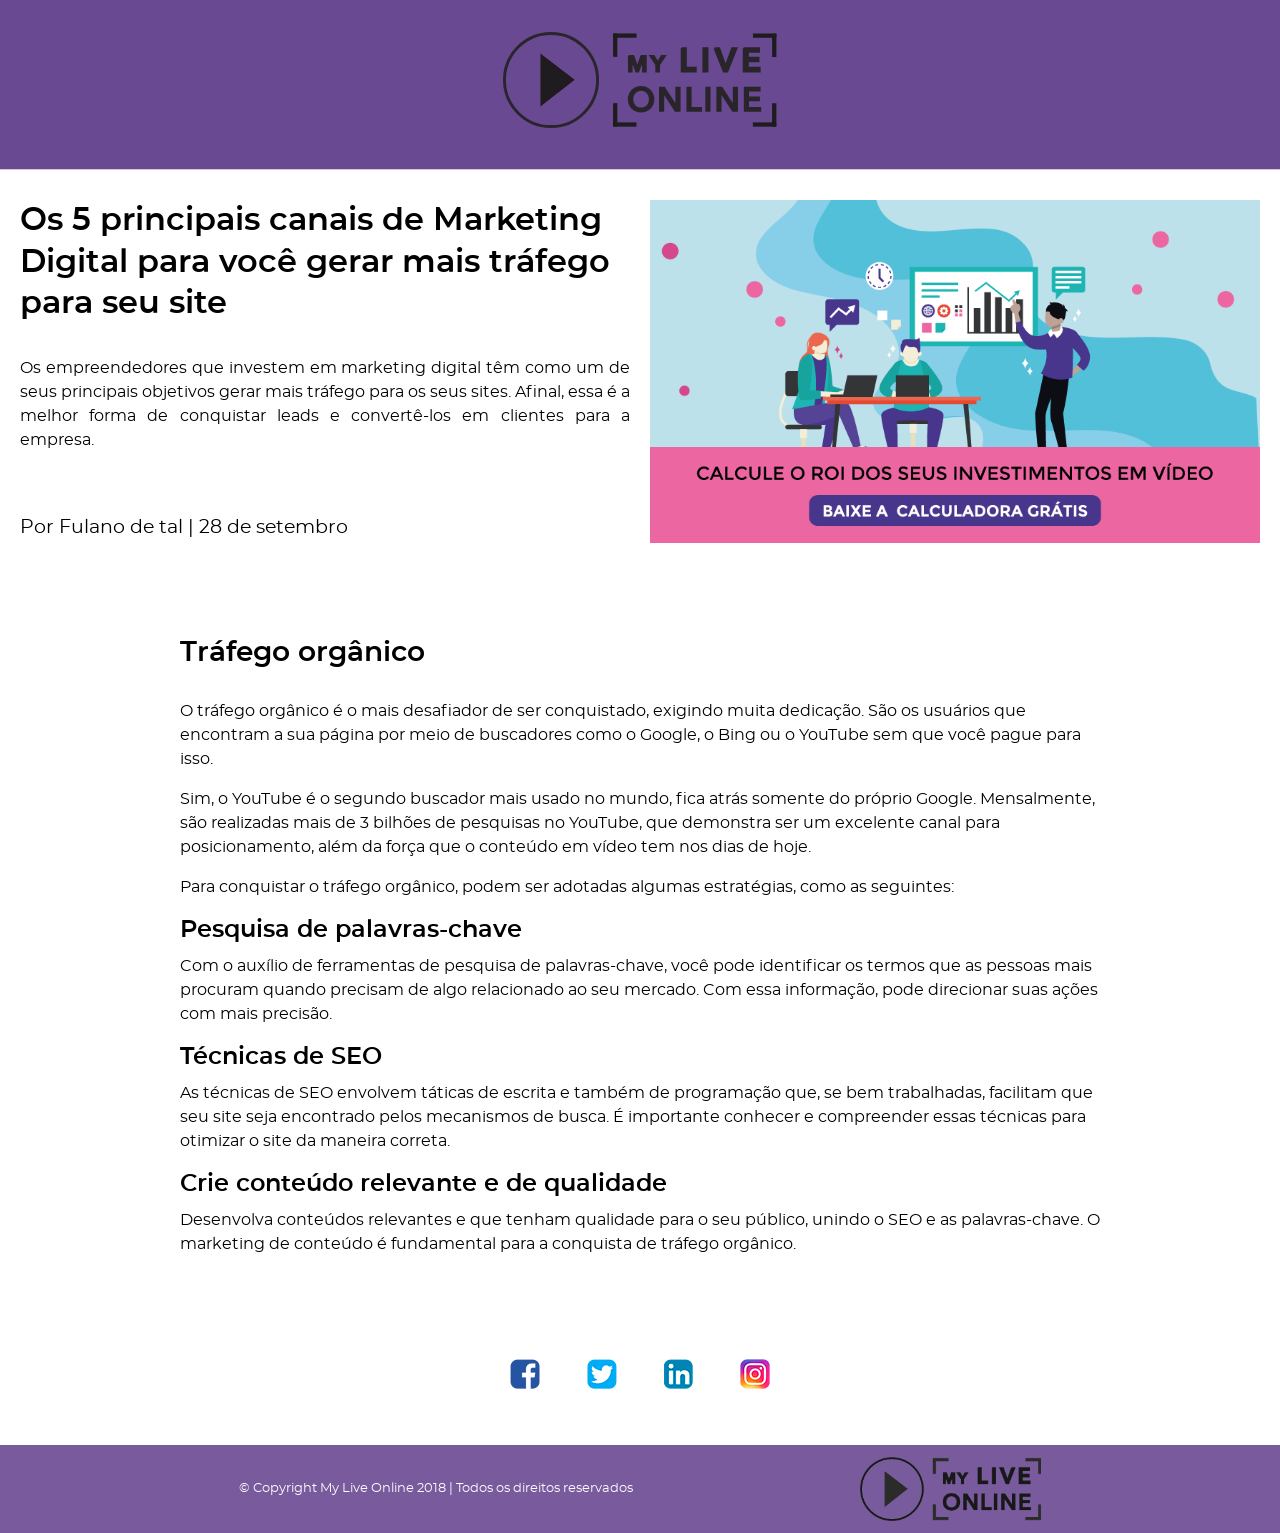
<file: post.html>
<!DOCTYPE html>
<html lang="pt-br">

<head>
  <meta charset="UTF-8">
  <meta name="viewport" content="width=device-width, initial-scale=1.0">
  <meta http-equiv="X-UA-Compatible" content="ie=edge">
  <title>Post do blog</title>
  <link rel="stylesheet" href="css/style.css">
  <link rel="shortcut icon" type="image/png" href="img/favicon.png">
<meta name="theme-color" content="#8a00e2">

  <!-- Facebook Pixel Code -->
  <script>

    !function(f,b,e,v,n,t,s)
    
    {if(f.fbq)return;n=f.fbq=function(){n.callMethod?
    
    n.callMethod.apply(n,arguments):n.queue.push(arguments)};
    
    if(!f._fbq)f._fbq=n;n.push=n;n.loaded=!0;n.version='2.0';
    
    n.queue=[];t=b.createElement(e);t.async=!0;
    
    t.src=v;s=b.getElementsByTagName(e)[0];
    
    s.parentNode.insertBefore(t,s)}(window,document,'script',
    
    'https://connect.facebook.net/en_US/fbevents.js');
    
    
    fbq('init', '306272146853650'); 
    
    fbq('track', 'PageView');
    
  </script>
  <noscript>
    
    <img height="1" width="1" 
    
    src="https://www.facebook.com/tr?id=306272146853650&ev=PageView
    
    &noscript=1"/>
    
  </noscript>
  <!-- End Facebook Pixel Code -->

</head>

<body>
  <header class="header">
    <div class="container">
      <div class="header-content">
          <div class="area-logo">
              <h1>
                <a href="http://myliveonline.com.br/"><svg id="logo" class="logo" xmlns="http://www.w3.org/2000/svg" viewBox="0 0 563.23 197.77">
                  <title>My Live Online</title>
                  <g id="purple-circle">
                    <circle cx="98.89" cy="98.89" r="95.89" fill="#fff" stroke="#222220" stroke-miterlimit="10" stroke-width="6"/>
                    <polygon points="77.08 44.18 147.69 98.15 77.08 153.59 77.08 44.18" fill="#fff" stroke="#222220" stroke-miterlimit="10"/>
                  </g>
                  <g id="text">
                    <path id="letra-m" d="M259.44,49.14h8.94l8.35,22.91h.14l8.26-22.91h9V81.39h-5.67V55.47h-.09l-9.77,25.92h-4L265,55.47h-.09V81.39h-5.44Z" fill="#222220" stroke="#222220" stroke-miterlimit="10" stroke-width="4"/>
                    <path id="letra-y" d="M315.78,67.41,303.7,49.14h7l8.09,13.58L327,49.14h6.63L321.5,67.41v14h-5.72Z" fill="#222220" stroke="#222220" stroke-miterlimit="10" stroke-width="4"/>
                    <path id="letra-l-1" class="letra-l" d="M368.21,33.54h8.49V73.82H397v7.57H368.21Z" fill="#222220" stroke="#222220" stroke-miterlimit="10" stroke-width="4"/>
                    <path id="letra-i-1" class="letra-i" d="M412.74,33.54h8.49V81.39h-8.49Z" fill="#222220" stroke="#222220" stroke-miterlimit="10" stroke-width="4"/>
                    <path id="letra-v" d="M435.92,33.54h9.49l13.14,36.83h.27l13.27-36.83h9.16L462.12,81.39h-7.34Z" fill="#222220" stroke="#222220" stroke-miterlimit="10" stroke-width="4"/>
                    <path id="letra-e-1" class="letra-e" d="M495.94,33.54h31.6V41H504.43V53.14h21.89V60.3H504.43V73.82h24.32v7.57H495.94Z" fill="#222220" stroke="#222220" stroke-miterlimit="10" stroke-width="4"/>
                    <path id="letra-o" d="M309.79,138.51a26.32,26.32,0,0,1-1.92,10.17,24.14,24.14,0,0,1-5.29,8,23.79,23.79,0,0,1-8,5.2,28.27,28.27,0,0,1-20.17,0,23.33,23.33,0,0,1-13.24-13.18,28.5,28.5,0,0,1,0-20.41,23,23,0,0,1,5.25-7.91,24,24,0,0,1,8-5.11,28.85,28.85,0,0,1,20.17,0,23.88,23.88,0,0,1,8,5.11,23.24,23.24,0,0,1,5.29,7.91A26.46,26.46,0,0,1,309.79,138.51Zm-7.21,0a21.41,21.41,0,0,0-1.28-7.41,18.62,18.62,0,0,0-3.64-6.11,16.93,16.93,0,0,0-5.69-4.16,19.16,19.16,0,0,0-15,0,16.48,16.48,0,0,0-5.65,4.16,19.08,19.08,0,0,0-3.61,6.11,21.41,21.41,0,0,0-1.28,7.41,21.8,21.8,0,0,0,1.28,7.5,18.43,18.43,0,0,0,3.64,6.12,16.93,16.93,0,0,0,5.66,4.08,17.71,17.71,0,0,0,7.41,1.49,18.2,18.2,0,0,0,7.48-1.49,16.78,16.78,0,0,0,5.72-4.08A18.26,18.26,0,0,0,301.3,146,21.8,21.8,0,0,0,302.58,138.51Z" fill="#222220" stroke="#222220" stroke-miterlimit="10" stroke-width="4"/>
                    <path id="letra-n-1" class="letra-n" d="M357,152.9h.14V114.65h6.67V162.5H355.4l-25.2-39.07h-.13V162.5H323.4V114.65h8.69Z" fill="#222220" stroke="#222220" stroke-miterlimit="10" stroke-width="4"/>
                    <path id="letra-l-2" class="letra-l" d="M386.59,156.55h21.29v5.95h-28V114.65h6.67Z" fill="#222220" stroke="#222220" stroke-miterlimit="10" stroke-width="4"/>
                    <path id="letra-i-2" class="letra-i" d="M425.53,162.5h-6.67V114.65h6.67Z" fill="#222220" stroke="#222220" stroke-miterlimit="10" stroke-width="4"/>
                    <path id="letra-n-2" class="letra-n" d="M475.25,152.9h.13V114.65h6.67V162.5h-8.42l-25.2-39.07h-.13V162.5h-6.67V114.65h8.69Z" fill="#222220" stroke="#222220" stroke-miterlimit="10" stroke-width="4"/>
                    <path id="letra-e-2" class="letra-e" d="M504.82,156.55h24.93v5.95h-31.6V114.65h30.59v5.88H504.82v14.33h22.5v5.74h-22.5Z" fill="#222220" stroke="#222220" stroke-miterlimit="10" stroke-width="4"/>
                  </g>
                  <g id="corners">
                    <rect x="226.74" y="3" width="8.82" height="48.24" fill="#181713"/>
                    <rect x="246.68" y="-16.71" width="8.82" height="48.24" transform="translate(243.68 258.49) rotate(-90)" fill="#181713"/>
                    <rect x="534.7" y="-16.6" width="8.82" height="48.24" transform="translate(546.63 -531.59) rotate(90)" fill="#181713"/>
                    <rect x="554.41" y="3.34" width="8.82" height="48.24" fill="#181713"/>
                    <rect x="554.36" y="146.76" width="8.82" height="48.24" transform="translate(1117.54 341.76) rotate(180)" fill="#181713"/>
                    <rect x="534.42" y="166.47" width="8.82" height="48.24" transform="translate(729.42 -348.24) rotate(90)" fill="#181713"/>
                    <rect x="246.45" y="166.47" width="8.82" height="48.24" transform="translate(60.27 441.45) rotate(-90)" fill="#181713"/>
                    <rect x="226.74" y="146.54" width="8.82" height="48.24" transform="translate(462.3 341.31) rotate(180)" fill="#181713"/>
                  </g>
                </svg>

                <span class="alt-logo">MyLiveOnline</span>
                </a>
              </h1>
          </div>

      </div>
    </div>
  </header>

  <main class="main">
    <div class="container">
      <div class="area-destaque">
        <div class="area-destaque--texto">
          <h1 class="titulo">Os 5 principais canais de Marketing Digital para você gerar mais tráfego para seu site</h1>
          <p>Os empreendedores que investem em marketing digital têm como um de seus principais objetivos gerar mais
            tráfego para os seus sites. Afinal, essa é a melhor forma de conquistar leads e convertê-los em clientes
            para a empresa.</p>
          <p class="metadata">Por Fulano de tal | 28 de setembro</p>
        </div>

        <img class="area-destaque--img" src="img/img-planilha_853x479.png"
          alt="Descrição da imagem">
      </div>

      <div class="area-conteudo">
        <h2>Tráfego orgânico</h2>
        <p>O tráfego orgânico é o mais desafiador de ser conquistado, exigindo muita dedicação. São os usuários que
          encontram a sua página por meio de buscadores como o Google, o Bing ou o YouTube sem que você pague para
          isso.</p>
        <p>Sim, o YouTube é o segundo buscador mais usado no mundo, fica atrás somente do próprio Google. Mensalmente,
          são realizadas mais de 3 bilhões de pesquisas no YouTube, que demonstra ser um excelente canal para
          posicionamento, além da força que
          o conteúdo em vídeo tem nos dias de hoje.</p>
        <p>Para conquistar o tráfego orgânico, podem ser adotadas algumas estratégias, como as seguintes:</p>
        <h3>Pesquisa de palavras-chave</h3>
        <p>Com o auxílio de ferramentas de pesquisa de palavras-chave, você pode identificar os termos que as pessoas
          mais procuram quando precisam de algo relacionado ao seu mercado. Com essa informação, pode direcionar suas
          ações com mais precisão.</p>
        <h3>Técnicas de SEO</h3>
        <p>As técnicas de SEO envolvem táticas de escrita e também de programação que, se bem trabalhadas, facilitam
          que seu site seja encontrado pelos mecanismos de busca. É importante conhecer e compreender essas técnicas
          para otimizar o site da maneira
          correta.
        </p>
        <h3>Crie conteúdo relevante e de qualidade</h3>
        <p>Desenvolva conteúdos relevantes e que tenham qualidade para o seu público, unindo o SEO e as palavras-chave.
          O marketing de conteúdo é fundamental para a conquista de tráfego orgânico.</p>
      </div>

    </div>

  </main>

  <footer class="footer">
    <div class="container">

      <section class="footer-content">

        <div class="footer--social">
          <a href="https://www.facebook.com/myliveonline.oficial" title="Curta nossa página do Facebook" target="_blank"><img
              src="img/facebook-icon.png" alt="Ícone do Facebook"></a>
          <a href="" title="Nos siga no Twitter" target="_blank"><img src="img/twitter-icon.png" alt="Ícone do Twitter"></a>
          <a href="" title="Nos siga no LinkedIn" target="_blank"><img src="img/linkedin-icon.png" alt="Ícone do LinkedIn"></a>
          <a href="https://www.instagram.com/myliveonline/" title="Nos siga no Instagram" target="_blank"><img src="img/instagram-icon.png"
              alt="Ícone do Instagram"></a>
        </div>
      </section>
    </div>
    <div class="copyright">
      <p>&copy; Copyright My Live Online 2018 | Todos os direitos reservados</p>

      <img class="logo" src="img/logo-mylive.png" alt="Logo do MyLiveOnline">

    </div>
  </footer>

</body>
<!--- -->
</html>
</file>
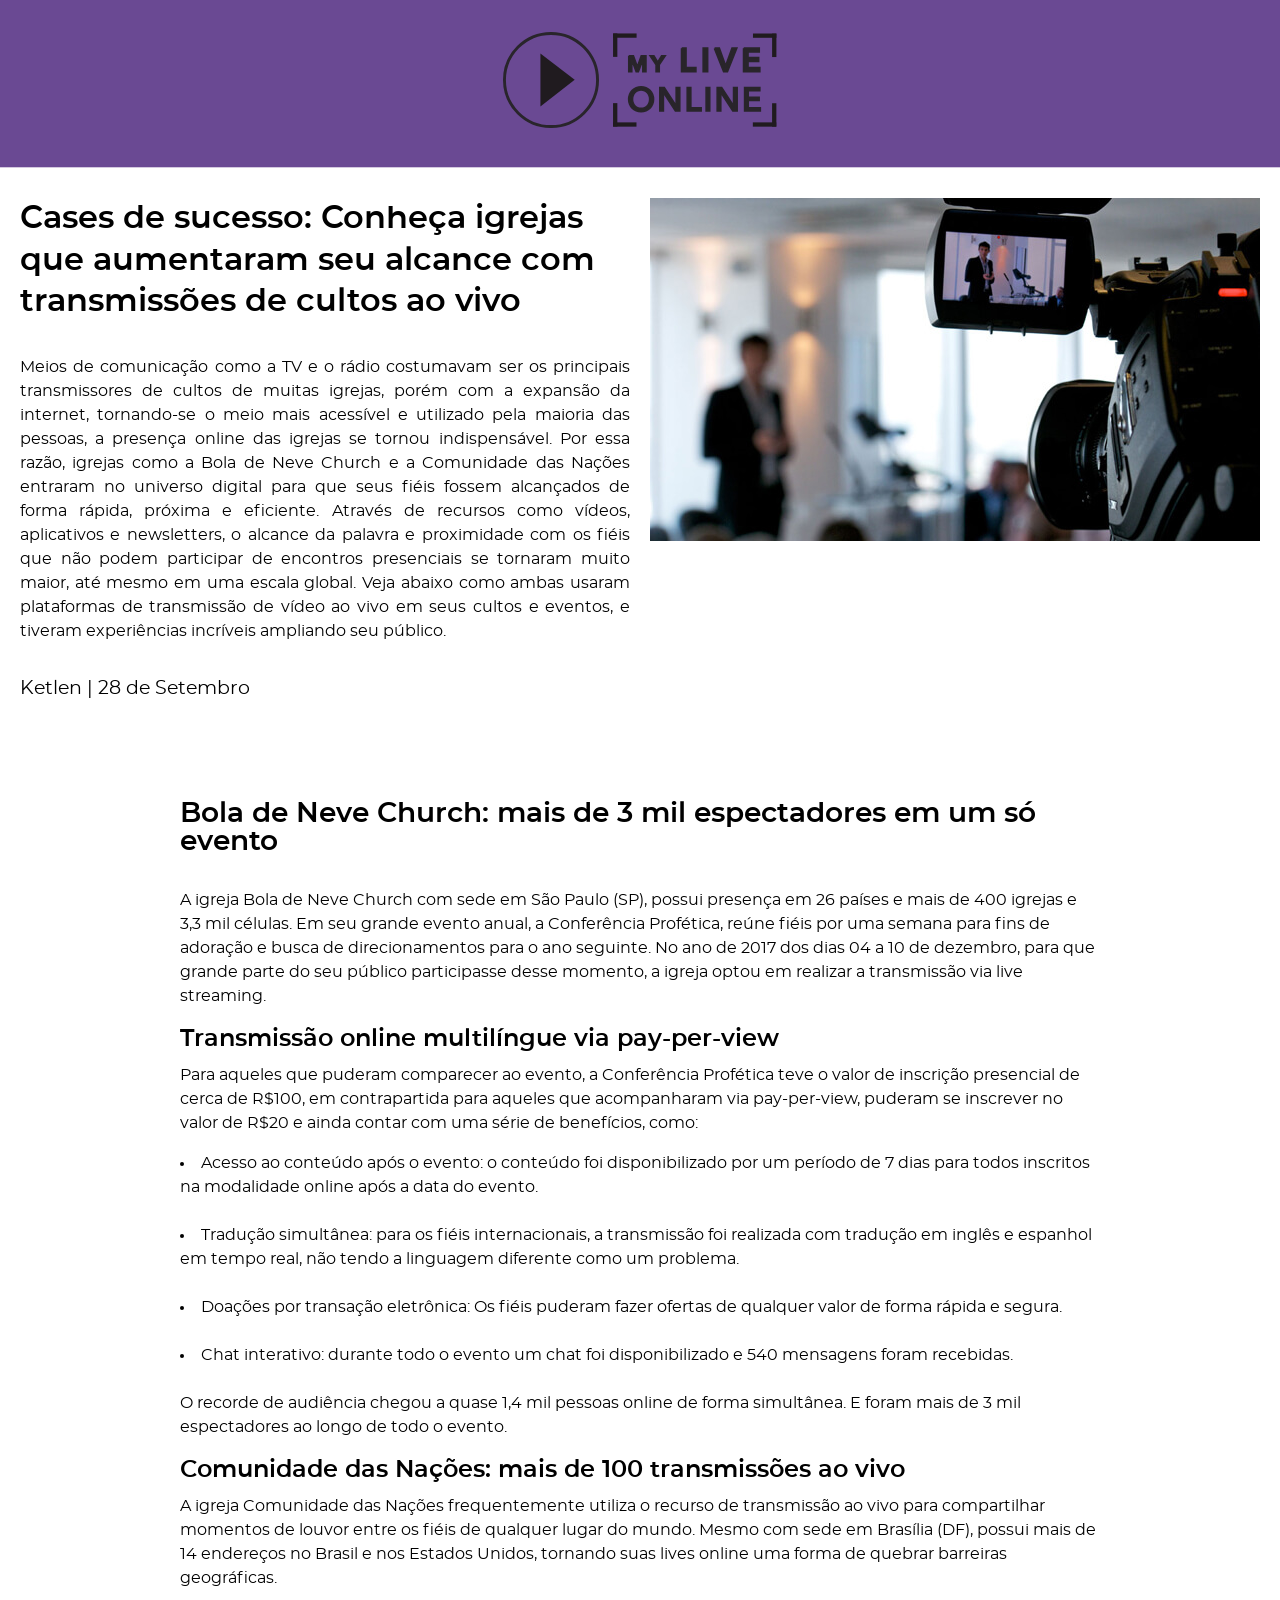
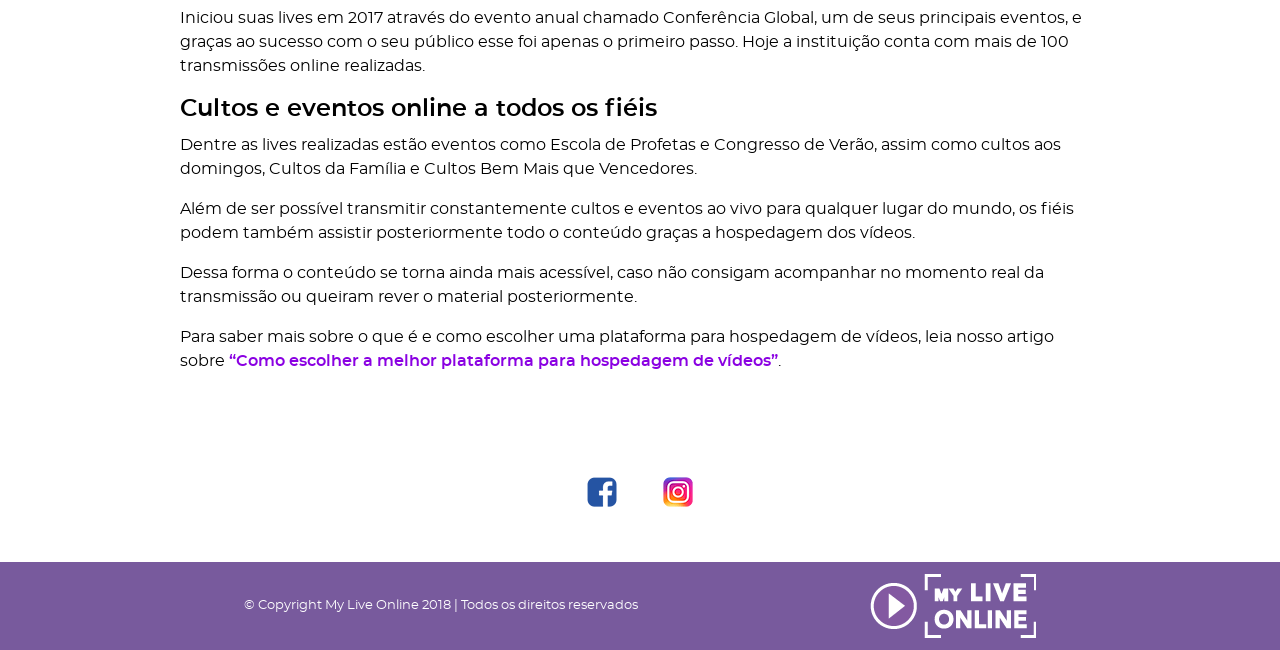
<file: post2.html>
<!DOCTYPE html>
<html lang="pt-br">

<head>
    <meta charset="UTF-8">
    <meta name="viewport" content="width=device-width, initial-scale=1.0">
    <meta http-equiv="X-UA-Compatible" content="ie=edge">
    <title>Cases de sucesso: Conheça igrejas que aumentaram seu alcance com transmissões de cultos ao vivo | MyLiveOnline</title>
    <link rel="stylesheet" href="css/style.css">
    <link rel="shortcut icon" type="image/png" href="img/favicon.png">
    <meta name="theme-color" content="#8a00e2">

    <meta property="og:url" content="http://myliveonline.com.br/post2.html" />
    <meta property="og:type" content="article" />
    <meta property="og:title" content="Cases de sucesso: Conheça igrejas que aumentaram seu alcance com transmissões de cultos ao vivo" />
    <meta property="og:description" content="Meios de comunicação como a TV e o rádio costumavam ser os principais transmissores de cultos de muitas igrejas, porém com a expansão da internet, tornando-se o meio mais acessível e utilizado pela maioria das pessoas, a presença online das igrejas se tornou indispensável." />
    <meta property="og:image" content="http://myliveonline.com.br/img/post2.jpg" />
    <meta property="og:locale" content="pt_BR" />

    <!-- Facebook Pixel Code -->
    <script>
        !function(f,b,e,v,n,t,s)
        {if(f.fbq)return;n=f.fbq=function(){n.callMethod?
        n.callMethod.apply(n,arguments):n.queue.push(arguments)};
        if(!f._fbq)f._fbq=n;n.push=n;n.loaded=!0;n.version='2.0';
        n.queue=[];t=b.createElement(e);t.async=!0;
        t.src=v;s=b.getElementsByTagName(e)[0];
        s.parentNode.insertBefore(t,s)}(window,document,'script',
        'https://connect.facebook.net/en_US/fbevents.js');
        fbq('init', '306272146853650');
        fbq('track', 'PageView');
    </script>
    <noscript>
        <img height="1" width="1"
        src="https://www.facebook.com/tr?id=306272146853650&ev=PageView
        &noscript=1"/>
    </noscript>
    <!-- End Facebook Pixel Code -->
</head>

<body>
    <header class="header">
        <div class="container">
            <div class="header-content">
                    <div class="area-logo">
                            <h2>
                              <a href="http://myliveonline.com.br/">
                                <svg id="logo" class="logo" xmlns="http://www.w3.org/2000/svg" viewBox="0 0 563.23 197.77">
                                <title>My Live Online</title>
                                <g id="purple-circle">
                                  <circle cx="98.89" cy="98.89" r="95.89" fill="#fff" stroke="#222220" stroke-miterlimit="10" stroke-width="6"/>
                                  <polygon points="77.08 44.18 147.69 98.15 77.08 153.59 77.08 44.18" fill="#fff" stroke="#222220" stroke-miterlimit="10"/>
                                </g>
                                <g id="text">
                                  <path id="letra-m" d="M259.44,49.14h8.94l8.35,22.91h.14l8.26-22.91h9V81.39h-5.67V55.47h-.09l-9.77,25.92h-4L265,55.47h-.09V81.39h-5.44Z" fill="#222220" stroke="#222220" stroke-miterlimit="10" stroke-width="4"/>
                                  <path id="letra-y" d="M315.78,67.41,303.7,49.14h7l8.09,13.58L327,49.14h6.63L321.5,67.41v14h-5.72Z" fill="#222220" stroke="#222220" stroke-miterlimit="10" stroke-width="4"/>
                                  <path id="letra-l-1" class="letra-l" d="M368.21,33.54h8.49V73.82H397v7.57H368.21Z" fill="#222220" stroke="#222220" stroke-miterlimit="10" stroke-width="4"/>
                                  <path id="letra-i-1" class="letra-i" d="M412.74,33.54h8.49V81.39h-8.49Z" fill="#222220" stroke="#222220" stroke-miterlimit="10" stroke-width="4"/>
                                  <path id="letra-v" d="M435.92,33.54h9.49l13.14,36.83h.27l13.27-36.83h9.16L462.12,81.39h-7.34Z" fill="#222220" stroke="#222220" stroke-miterlimit="10" stroke-width="4"/>
                                  <path id="letra-e-1" class="letra-e" d="M495.94,33.54h31.6V41H504.43V53.14h21.89V60.3H504.43V73.82h24.32v7.57H495.94Z" fill="#222220" stroke="#222220" stroke-miterlimit="10" stroke-width="4"/>
                                  <path id="letra-o" d="M309.79,138.51a26.32,26.32,0,0,1-1.92,10.17,24.14,24.14,0,0,1-5.29,8,23.79,23.79,0,0,1-8,5.2,28.27,28.27,0,0,1-20.17,0,23.33,23.33,0,0,1-13.24-13.18,28.5,28.5,0,0,1,0-20.41,23,23,0,0,1,5.25-7.91,24,24,0,0,1,8-5.11,28.85,28.85,0,0,1,20.17,0,23.88,23.88,0,0,1,8,5.11,23.24,23.24,0,0,1,5.29,7.91A26.46,26.46,0,0,1,309.79,138.51Zm-7.21,0a21.41,21.41,0,0,0-1.28-7.41,18.62,18.62,0,0,0-3.64-6.11,16.93,16.93,0,0,0-5.69-4.16,19.16,19.16,0,0,0-15,0,16.48,16.48,0,0,0-5.65,4.16,19.08,19.08,0,0,0-3.61,6.11,21.41,21.41,0,0,0-1.28,7.41,21.8,21.8,0,0,0,1.28,7.5,18.43,18.43,0,0,0,3.64,6.12,16.93,16.93,0,0,0,5.66,4.08,17.71,17.71,0,0,0,7.41,1.49,18.2,18.2,0,0,0,7.48-1.49,16.78,16.78,0,0,0,5.72-4.08A18.26,18.26,0,0,0,301.3,146,21.8,21.8,0,0,0,302.58,138.51Z" fill="#222220" stroke="#222220" stroke-miterlimit="10" stroke-width="4"/>
                                  <path id="letra-n-1" class="letra-n" d="M357,152.9h.14V114.65h6.67V162.5H355.4l-25.2-39.07h-.13V162.5H323.4V114.65h8.69Z" fill="#222220" stroke="#222220" stroke-miterlimit="10" stroke-width="4"/>
                                  <path id="letra-l-2" class="letra-l" d="M386.59,156.55h21.29v5.95h-28V114.65h6.67Z" fill="#222220" stroke="#222220" stroke-miterlimit="10" stroke-width="4"/>
                                  <path id="letra-i-2" class="letra-i" d="M425.53,162.5h-6.67V114.65h6.67Z" fill="#222220" stroke="#222220" stroke-miterlimit="10" stroke-width="4"/>
                                  <path id="letra-n-2" class="letra-n" d="M475.25,152.9h.13V114.65h6.67V162.5h-8.42l-25.2-39.07h-.13V162.5h-6.67V114.65h8.69Z" fill="#222220" stroke="#222220" stroke-miterlimit="10" stroke-width="4"/>
                                  <path id="letra-e-2" class="letra-e" d="M504.82,156.55h24.93v5.95h-31.6V114.65h30.59v5.88H504.82v14.33h22.5v5.74h-22.5Z" fill="#222220" stroke="#222220" stroke-miterlimit="10" stroke-width="4"/>
                                </g>
                                <g id="corners">
                                  <rect x="226.74" y="3" width="8.82" height="48.24" fill="#181713"/>
                                  <rect x="246.68" y="-16.71" width="8.82" height="48.24" transform="translate(243.68 258.49) rotate(-90)" fill="#181713"/>
                                  <rect x="534.7" y="-16.6" width="8.82" height="48.24" transform="translate(546.63 -531.59) rotate(90)" fill="#181713"/>
                                  <rect x="554.41" y="3.34" width="8.82" height="48.24" fill="#181713"/>
                                  <rect x="554.36" y="146.76" width="8.82" height="48.24" transform="translate(1117.54 341.76) rotate(180)" fill="#181713"/>
                                  <rect x="534.42" y="166.47" width="8.82" height="48.24" transform="translate(729.42 -348.24) rotate(90)" fill="#181713"/>
                                  <rect x="246.45" y="166.47" width="8.82" height="48.24" transform="translate(60.27 441.45) rotate(-90)" fill="#181713"/>
                                  <rect x="226.74" y="146.54" width="8.82" height="48.24" transform="translate(462.3 341.31) rotate(180)" fill="#181713"/>
                                </g>
                              </svg>

                              <span class="alt-logo">MyLiveOnline</span>
                              </a>
                            </h2>
                    </div>
            </div>
        </div>
    </header>

    <main class="main">
        <div class="container">
            <div class="area-destaque">
                <div class="area-destaque--texto">
                    <h1 class="titulo">Cases de sucesso: Conheça igrejas que aumentaram seu alcance com transmissões de
                        cultos ao vivo</h1><br>

                    <p>Meios de comunicação como a TV e o rádio costumavam ser os principais transmissores de cultos de
                        muitas igrejas, porém com a expansão da internet, tornando-se o meio mais acessível e utilizado
                        pela maioria das pessoas, a presença online das igrejas se tornou indispensável.

                        Por essa razão, igrejas como a Bola de Neve Church e a Comunidade das Nações entraram no
                        universo digital para que seus fiéis fossem alcançados de forma rápida, próxima e eficiente.
                        Através de recursos como vídeos, aplicativos e newsletters, o alcance da palavra e proximidade
                        com os fiéis que não podem participar de encontros presenciais se tornaram muito maior, até
                        mesmo em uma escala global.

                        Veja abaixo como ambas usaram plataformas de transmissão de vídeo ao vivo em seus cultos e
                        eventos, e tiveram experiências incríveis ampliando seu público.
                    </p>
                    <p class="metadata">Ketlen | 28 de Setembro</p>
                </div>

                <img class="area-destaque--img" src="img/post22.jpg"
                    alt="Descrição da imagem">
            </div>

            <div class="area-conteudo">
                <h2>Bola de Neve Church: mais de 3 mil espectadores em um só evento</h2>
                <p>A igreja Bola de Neve Church com sede em São Paulo (SP), possui presença em 26 países e mais de 400
                    igrejas e 3,3 mil células. Em seu grande evento anual, a Conferência Profética, reúne fiéis por uma
                    semana para fins de adoração e busca de direcionamentos para o ano seguinte. No ano de 2017 dos
                    dias 04 a 10 de dezembro, para que grande parte do seu público participasse desse momento, a igreja
                    optou em realizar a transmissão via live streaming.</p>

                <h3>Transmissão online multilíngue via pay-per-view</h3>
                <p>Para aqueles que puderam comparecer ao evento, a Conferência Profética teve o valor de inscrição
                    presencial de cerca de R$100, em contrapartida para aqueles que acompanharam via pay-per-view,
                    puderam se inscrever no valor de R$20 e ainda contar com uma série de benefícios, como:</p>
                <ul>
                    <li>Acesso ao conteúdo após o evento: o conteúdo foi disponibilizado por um período de 7 dias para
                        todos inscritos na modalidade online após a data do evento.</li><br>

                    <li>Tradução simultânea: para os fiéis internacionais, a transmissão foi realizada com tradução em
                        inglês e espanhol em tempo real, não tendo a linguagem diferente como um problema.</li><br>

                    <li>Doações por transação eletrônica: Os fiéis puderam fazer ofertas de qualquer valor de forma
                        rápida e segura.</li><br>

                    <li>Chat interativo: durante todo o evento um chat foi disponibilizado e 540 mensagens foram
                        recebidas.</li><br>

                    <p>O recorde de audiência chegou a quase 1,4 mil pessoas online de forma simultânea. E foram mais
                        de 3 mil espectadores ao longo de todo o evento.</p>
                </ul>



                <h3>Comunidade das Nações: mais de 100 transmissões ao vivo</h3>

                <p>A igreja Comunidade das Nações frequentemente utiliza o recurso de transmissão ao vivo para
                    compartilhar momentos de louvor entre os fiéis de qualquer lugar do mundo. Mesmo com sede em
                    Brasília (DF), possui mais de 14 endereços no Brasil e nos Estados Unidos, tornando suas lives
                    online uma forma de quebrar barreiras geográficas.</p>

                <p>Iniciou suas lives em 2017 através do evento anual chamado Conferência Global, um de seus principais
                    eventos, e graças ao sucesso com o seu público esse foi apenas o primeiro passo. Hoje a instituição
                    conta com mais de 100 transmissões online realizadas.
                </p>

                <h3>Cultos e eventos online a todos os fiéis</h3>

                <p>Dentre as lives realizadas estão eventos como Escola de Profetas e Congresso de Verão, assim como
                    cultos aos domingos, Cultos da Família e Cultos Bem Mais que Vencedores.
                </p>

                <p>Além de ser possível transmitir constantemente cultos e eventos ao vivo para qualquer lugar do mundo, os fiéis podem também assistir posteriormente todo o conteúdo graças a hospedagem dos vídeos.</p>

                <p>Dessa forma o conteúdo se torna ainda mais acessível, caso não consigam acompanhar no momento real da transmissão ou queiram rever o material posteriormente.</p>

                <p>Para saber mais sobre o que é e como escolher uma plataforma para hospedagem de vídeos, leia nosso artigo sobre <a href="aprenda-como-calcular-o-ROI-dos-seus-vídeos-com-a-calculadora-my-live-online.html">“Como escolher a melhor plataforma para hospedagem de vídeos”</a>.</p>

            </div>

        </div>

    </main>

    <footer class="footer">
      <div class="container">

        <section class="footer-content">

          <div class="footer--social">
            <a href="https://www.facebook.com/myliveonline.oficial" title="Curta nossa página do Facebook" target="_blank"><img
                src="img/facebook-icon.png" alt="Ícone do Facebook"></a>
            <a href="https://www.instagram.com/myliveonline/" title="Nos siga no Instagram" target="_blank"><img src="img/instagram-icon.png"
                alt="Ícone do Instagram"></a>
          </div>
        </section>
      </div>
      <div class="copyright">
        <p>&copy; Copyright My Live Online 2018 | Todos os direitos reservados</p>

        <img class="logo" src="img/logo-mylive-branco.png" alt="Logo do MyLiveOnline">

      </div>
    </footer>

</body>

</html>
</file>
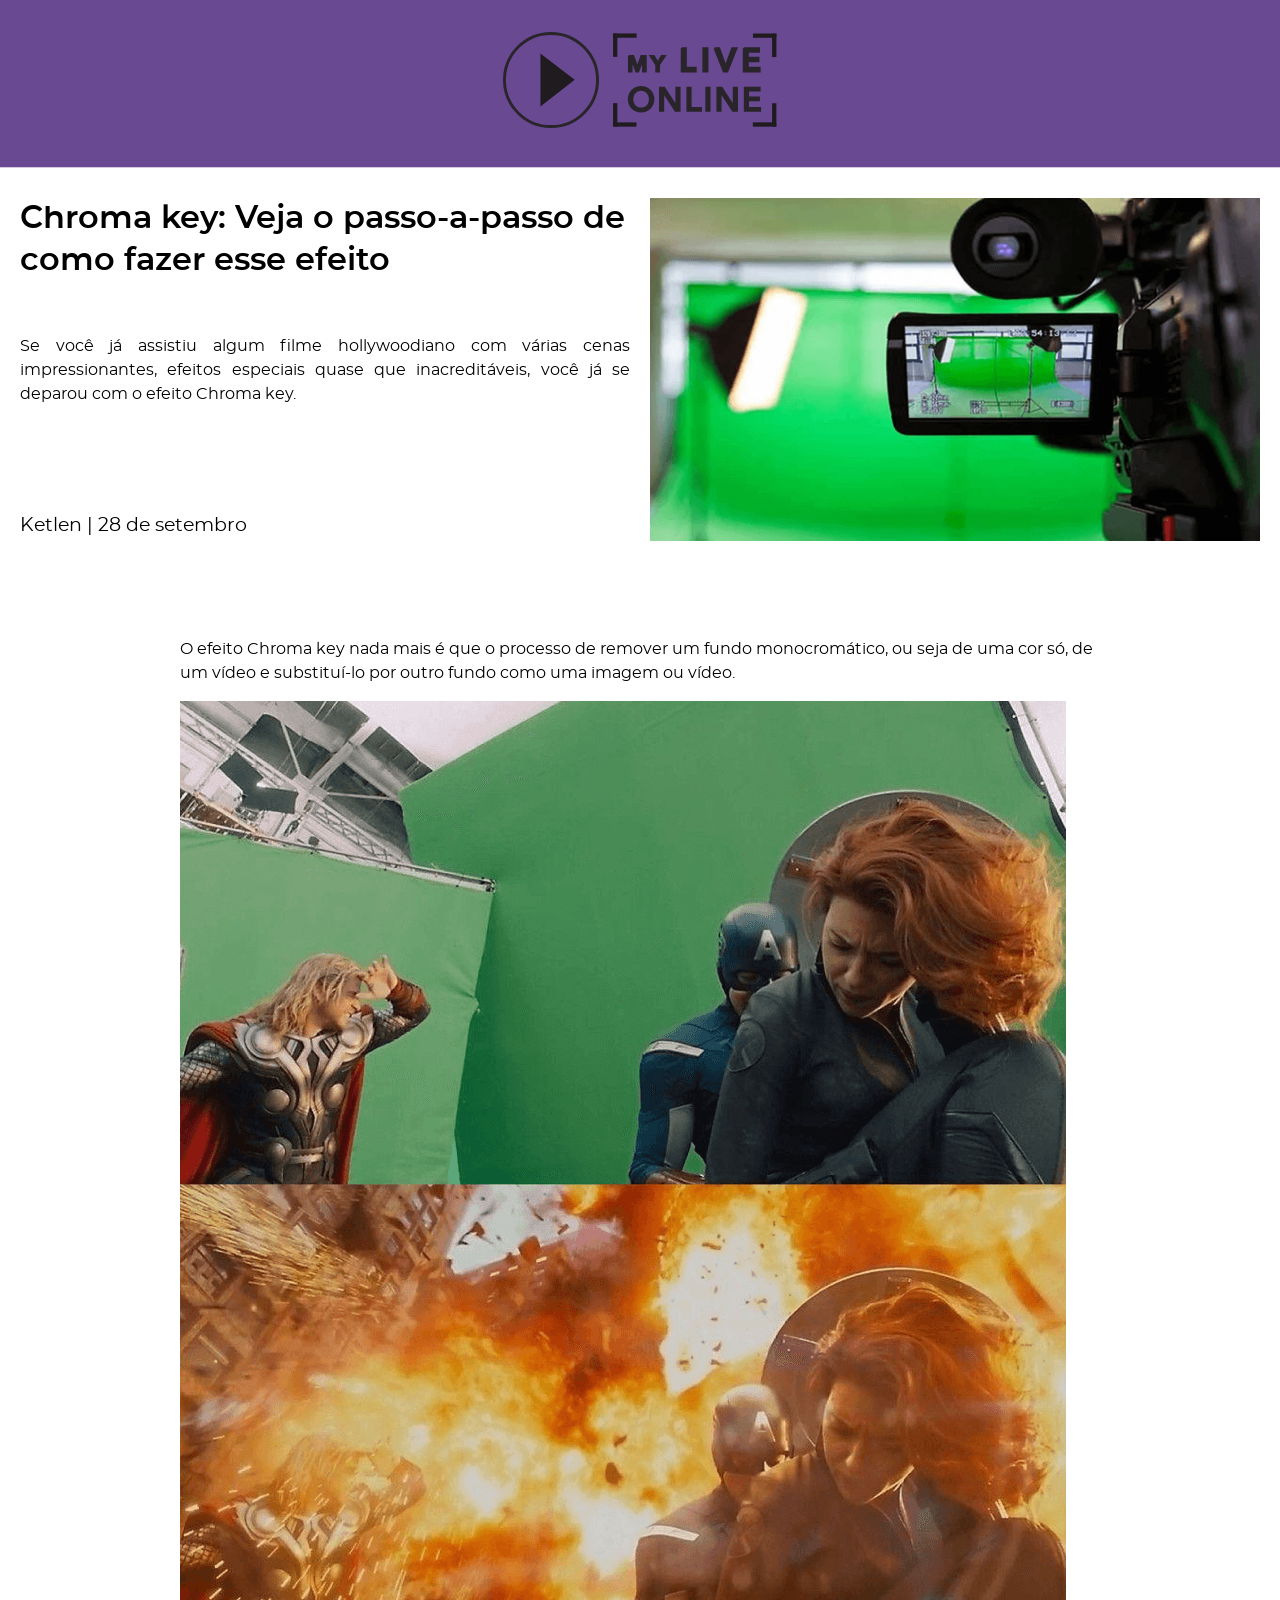
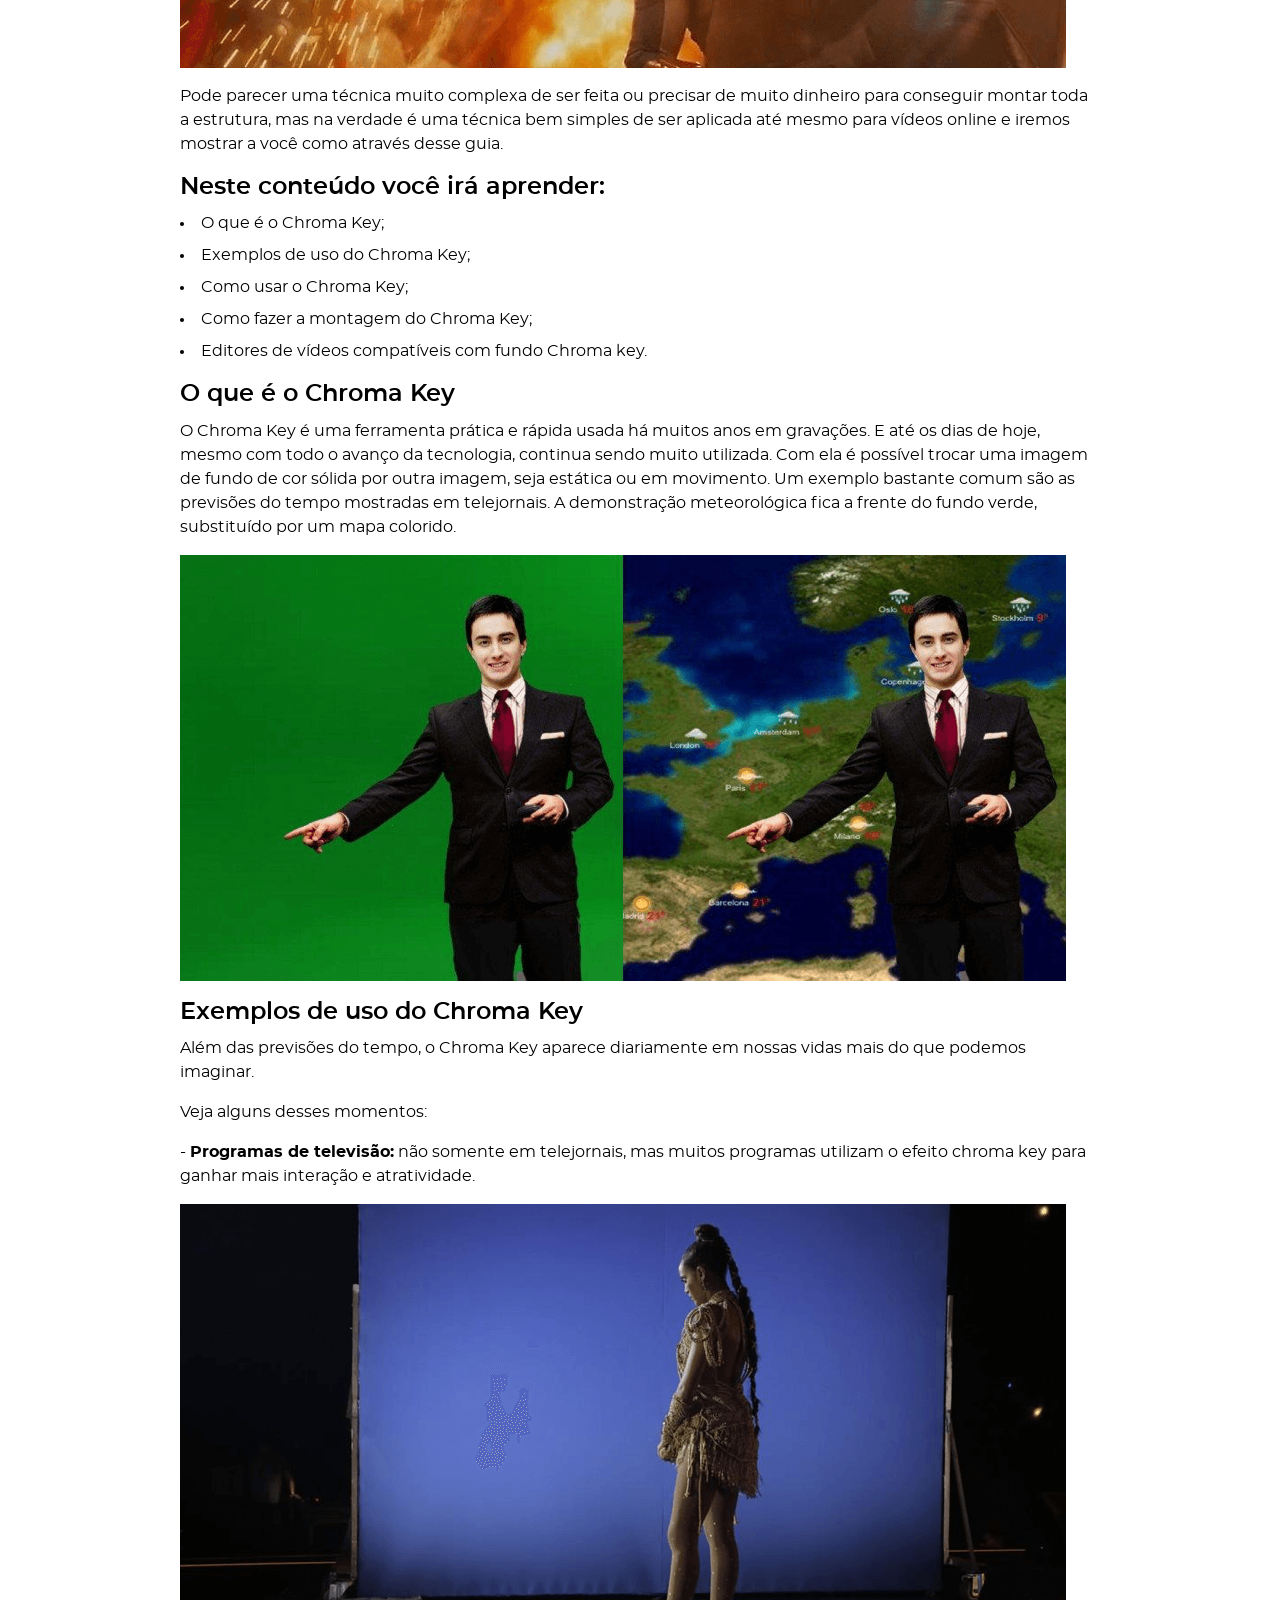
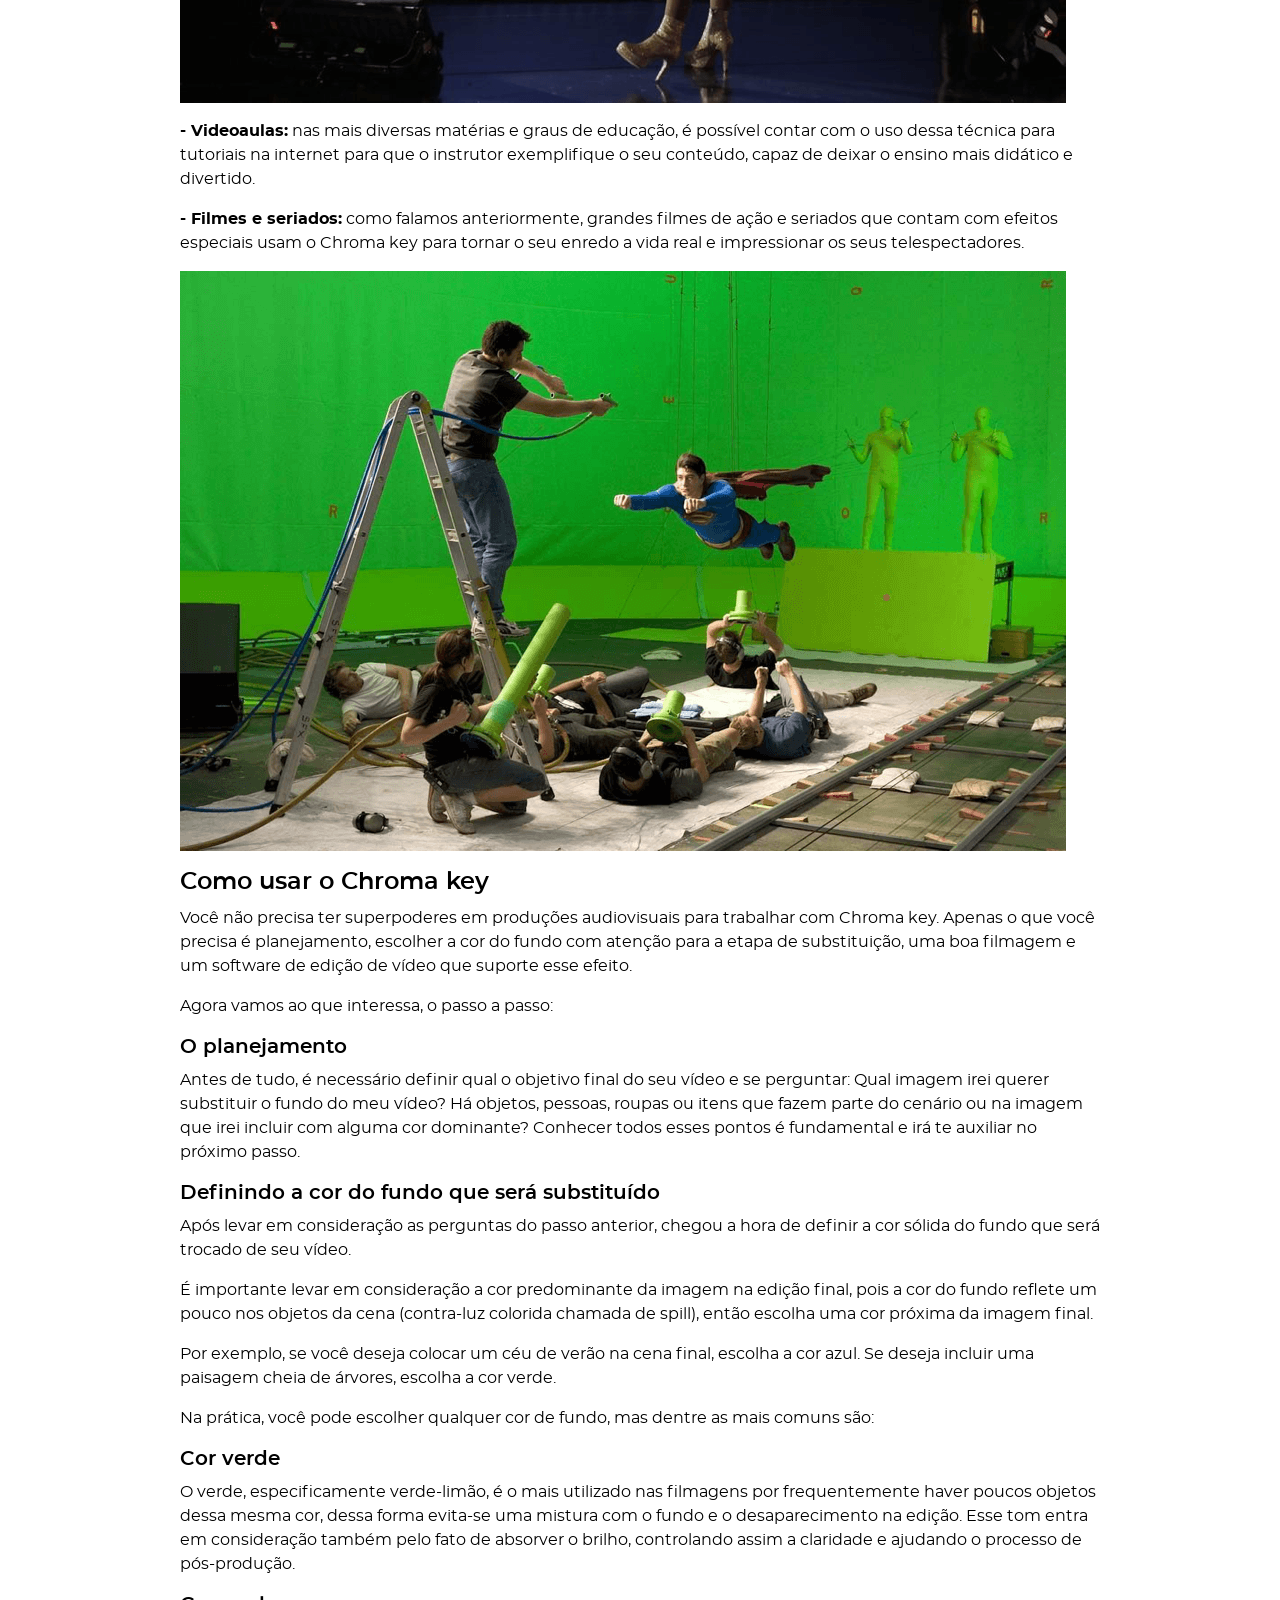
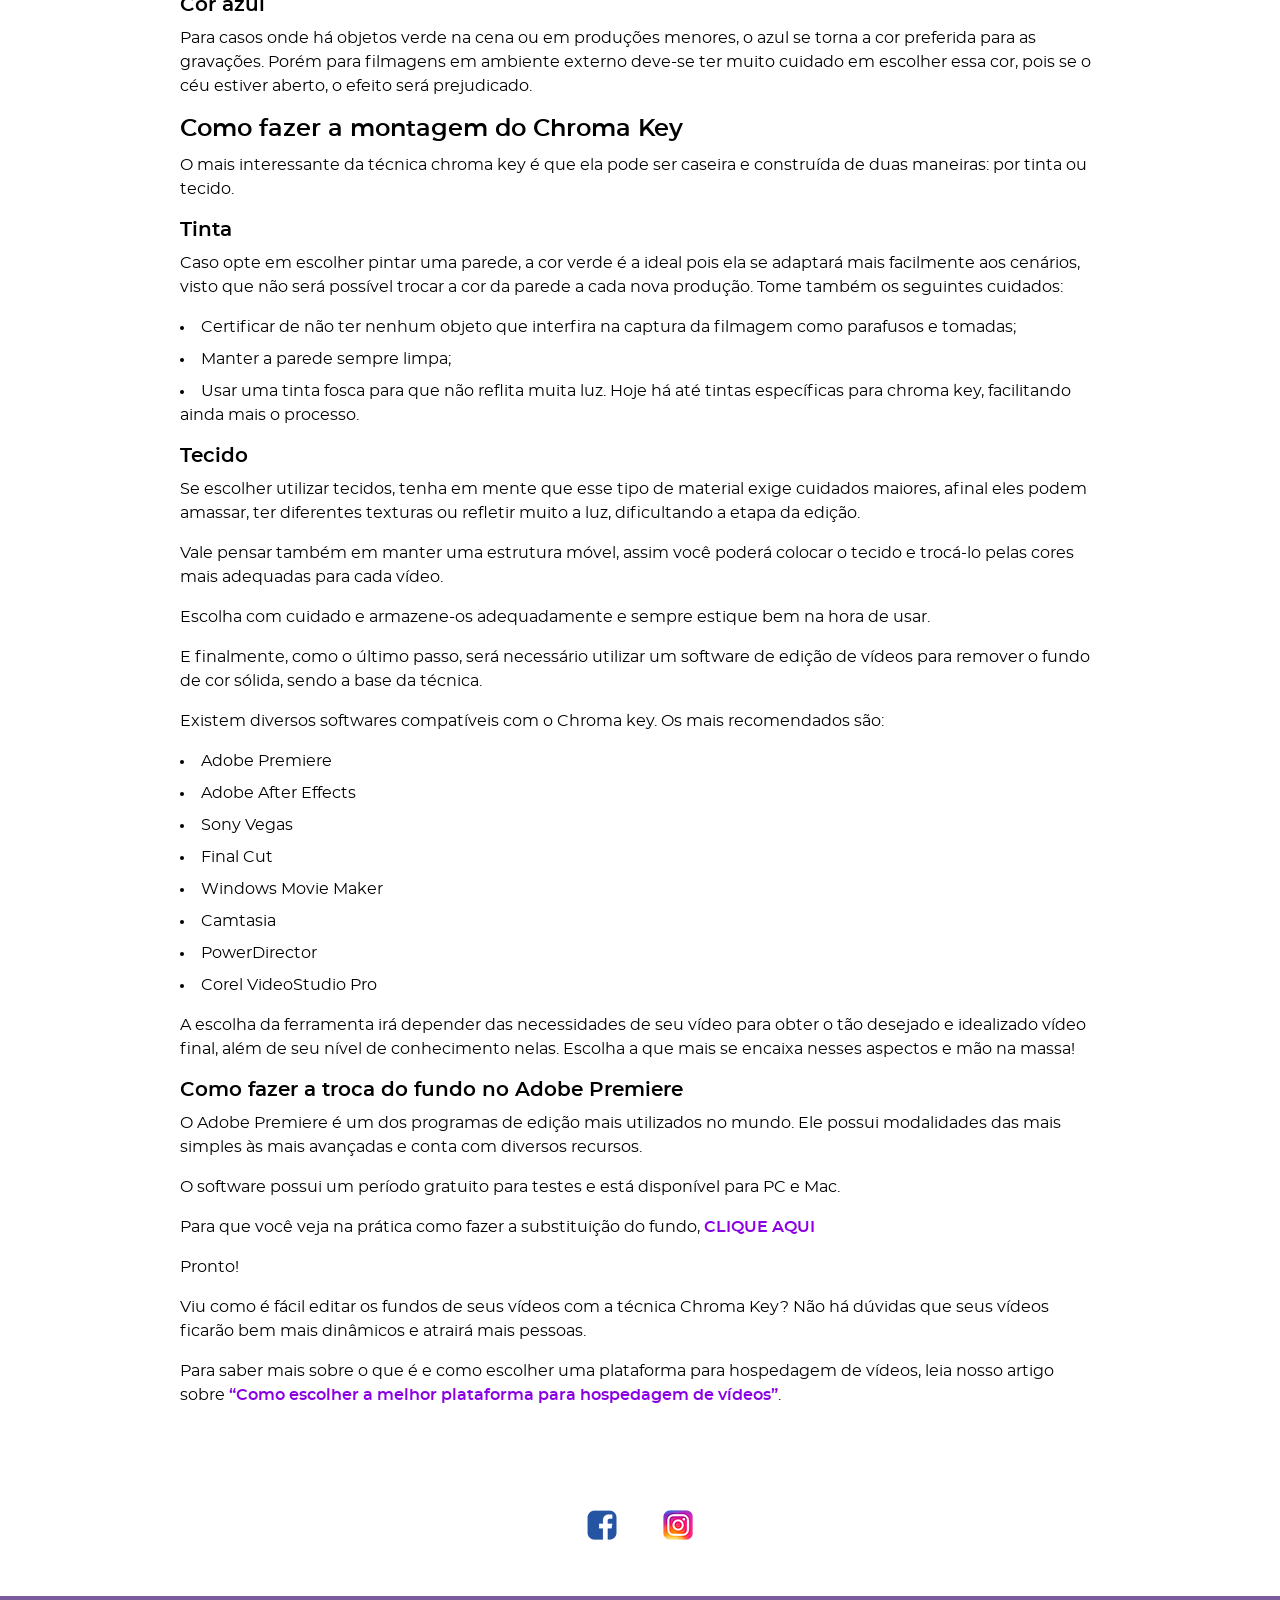
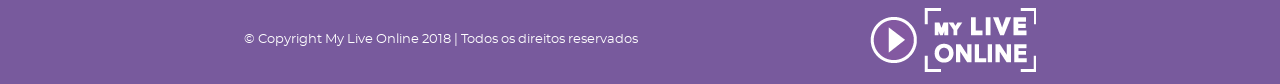
<file: post3.html>
<!DOCTYPE html>
<html lang="pt-br">

<head>
    <meta charset="UTF-8">
    <meta name="viewport" content="width=device-width, initial-scale=1.0">
    <meta http-equiv="X-UA-Compatible" content="ie=edge">
    <title>Chroma key: Veja o passo-a-passo de como fazer esse efeito | MyLiveOnline</title>
    <link rel="stylesheet" href="css/style.css">
    <link rel="shortcut icon" type="image/png" href="img/favicon.png">
    <meta name="theme-color" content="#8a00e2">
    <meta property="og:url" content="http://myliveonline.com.br/post3.html" />
    <meta property="og:type" content="article" />
    <meta property="og:title" content="Chroma key: Veja o passo-a-passo de como fazer esse efeito" />
    <meta property="og:description" content="Se você já assistiu algum filme hollywoodiano com várias cenas impressionantes, efeitos especiais quase que inacreditáveis, você já se deparou com o efeito Chroma key." />
    <meta property="og:image" content="http://myliveonline.com.br/img/post3.png" />
    <meta property="og:locale" content="pt_BR" />

    <!-- Facebook Pixel Code -->
    <script>
        !function(f,b,e,v,n,t,s)
        {if(f.fbq)return;n=f.fbq=function(){n.callMethod?
        n.callMethod.apply(n,arguments):n.queue.push(arguments)};
        if(!f._fbq)f._fbq=n;n.push=n;n.loaded=!0;n.version='2.0';
        n.queue=[];t=b.createElement(e);t.async=!0;
        t.src=v;s=b.getElementsByTagName(e)[0];
        s.parentNode.insertBefore(t,s)}(window,document,'script',
        'https://connect.facebook.net/en_US/fbevents.js');
        fbq('init', '306272146853650');
        fbq('track', 'PageView');
    </script>
    <noscript>
        <img height="1" width="1"
        src="https://www.facebook.com/tr?id=306272146853650&ev=PageView
        &noscript=1"/>
    </noscript>
    <!-- End Facebook Pixel Code -->
</head>

<body>
    <header class="header">
        <div class="container">
            <div class="header-content">
                    <div class="area-logo">
                            <h2>
                              <a href="http://myliveonline.com.br/"><svg id="logo" class="logo" xmlns="http://www.w3.org/2000/svg" viewBox="0 0 563.23 197.77">
                                <title>My Live Online</title>
                                <g id="purple-circle">
                                  <circle cx="98.89" cy="98.89" r="95.89" fill="#fff" stroke="#222220" stroke-miterlimit="10" stroke-width="6"/>
                                  <polygon points="77.08 44.18 147.69 98.15 77.08 153.59 77.08 44.18" fill="#fff" stroke="#222220" stroke-miterlimit="10"/>
                                </g>
                                <g id="text">
                                  <path id="letra-m" d="M259.44,49.14h8.94l8.35,22.91h.14l8.26-22.91h9V81.39h-5.67V55.47h-.09l-9.77,25.92h-4L265,55.47h-.09V81.39h-5.44Z" fill="#222220" stroke="#222220" stroke-miterlimit="10" stroke-width="4"/>
                                  <path id="letra-y" d="M315.78,67.41,303.7,49.14h7l8.09,13.58L327,49.14h6.63L321.5,67.41v14h-5.72Z" fill="#222220" stroke="#222220" stroke-miterlimit="10" stroke-width="4"/>
                                  <path id="letra-l-1" class="letra-l" d="M368.21,33.54h8.49V73.82H397v7.57H368.21Z" fill="#222220" stroke="#222220" stroke-miterlimit="10" stroke-width="4"/>
                                  <path id="letra-i-1" class="letra-i" d="M412.74,33.54h8.49V81.39h-8.49Z" fill="#222220" stroke="#222220" stroke-miterlimit="10" stroke-width="4"/>
                                  <path id="letra-v" d="M435.92,33.54h9.49l13.14,36.83h.27l13.27-36.83h9.16L462.12,81.39h-7.34Z" fill="#222220" stroke="#222220" stroke-miterlimit="10" stroke-width="4"/>
                                  <path id="letra-e-1" class="letra-e" d="M495.94,33.54h31.6V41H504.43V53.14h21.89V60.3H504.43V73.82h24.32v7.57H495.94Z" fill="#222220" stroke="#222220" stroke-miterlimit="10" stroke-width="4"/>
                                  <path id="letra-o" d="M309.79,138.51a26.32,26.32,0,0,1-1.92,10.17,24.14,24.14,0,0,1-5.29,8,23.79,23.79,0,0,1-8,5.2,28.27,28.27,0,0,1-20.17,0,23.33,23.33,0,0,1-13.24-13.18,28.5,28.5,0,0,1,0-20.41,23,23,0,0,1,5.25-7.91,24,24,0,0,1,8-5.11,28.85,28.85,0,0,1,20.17,0,23.88,23.88,0,0,1,8,5.11,23.24,23.24,0,0,1,5.29,7.91A26.46,26.46,0,0,1,309.79,138.51Zm-7.21,0a21.41,21.41,0,0,0-1.28-7.41,18.62,18.62,0,0,0-3.64-6.11,16.93,16.93,0,0,0-5.69-4.16,19.16,19.16,0,0,0-15,0,16.48,16.48,0,0,0-5.65,4.16,19.08,19.08,0,0,0-3.61,6.11,21.41,21.41,0,0,0-1.28,7.41,21.8,21.8,0,0,0,1.28,7.5,18.43,18.43,0,0,0,3.64,6.12,16.93,16.93,0,0,0,5.66,4.08,17.71,17.71,0,0,0,7.41,1.49,18.2,18.2,0,0,0,7.48-1.49,16.78,16.78,0,0,0,5.72-4.08A18.26,18.26,0,0,0,301.3,146,21.8,21.8,0,0,0,302.58,138.51Z" fill="#222220" stroke="#222220" stroke-miterlimit="10" stroke-width="4"/>
                                  <path id="letra-n-1" class="letra-n" d="M357,152.9h.14V114.65h6.67V162.5H355.4l-25.2-39.07h-.13V162.5H323.4V114.65h8.69Z" fill="#222220" stroke="#222220" stroke-miterlimit="10" stroke-width="4"/>
                                  <path id="letra-l-2" class="letra-l" d="M386.59,156.55h21.29v5.95h-28V114.65h6.67Z" fill="#222220" stroke="#222220" stroke-miterlimit="10" stroke-width="4"/>
                                  <path id="letra-i-2" class="letra-i" d="M425.53,162.5h-6.67V114.65h6.67Z" fill="#222220" stroke="#222220" stroke-miterlimit="10" stroke-width="4"/>
                                  <path id="letra-n-2" class="letra-n" d="M475.25,152.9h.13V114.65h6.67V162.5h-8.42l-25.2-39.07h-.13V162.5h-6.67V114.65h8.69Z" fill="#222220" stroke="#222220" stroke-miterlimit="10" stroke-width="4"/>
                                  <path id="letra-e-2" class="letra-e" d="M504.82,156.55h24.93v5.95h-31.6V114.65h30.59v5.88H504.82v14.33h22.5v5.74h-22.5Z" fill="#222220" stroke="#222220" stroke-miterlimit="10" stroke-width="4"/>
                                </g>
                                <g id="corners">
                                  <rect x="226.74" y="3" width="8.82" height="48.24" fill="#181713"/>
                                  <rect x="246.68" y="-16.71" width="8.82" height="48.24" transform="translate(243.68 258.49) rotate(-90)" fill="#181713"/>
                                  <rect x="534.7" y="-16.6" width="8.82" height="48.24" transform="translate(546.63 -531.59) rotate(90)" fill="#181713"/>
                                  <rect x="554.41" y="3.34" width="8.82" height="48.24" fill="#181713"/>
                                  <rect x="554.36" y="146.76" width="8.82" height="48.24" transform="translate(1117.54 341.76) rotate(180)" fill="#181713"/>
                                  <rect x="534.42" y="166.47" width="8.82" height="48.24" transform="translate(729.42 -348.24) rotate(90)" fill="#181713"/>
                                  <rect x="246.45" y="166.47" width="8.82" height="48.24" transform="translate(60.27 441.45) rotate(-90)" fill="#181713"/>
                                  <rect x="226.74" y="146.54" width="8.82" height="48.24" transform="translate(462.3 341.31) rotate(180)" fill="#181713"/>
                                </g>
                              </svg>

                              <span class="alt-logo">MyLiveOnline</span>
                              </a>
                          </h2>
                    </div>
            </div>
        </div>
    </header>

    <main class="main">
      <div class="container">
        <div class="area-destaque">
          <div class="area-destaque--texto">
            <h1 class="titulo">Chroma key: Veja o passo-a-passo de como fazer esse efeito</h1>
            <p>Se você já assistiu algum filme hollywoodiano com várias cenas impressionantes, efeitos
                especiais quase que inacreditáveis, você já se deparou com o efeito Chroma key.</p>
            <p class="metadata">Ketlen | 28 de setembro</p>
          </div>

          <img class="area-destaque--img" src="img/post3.png"
            alt="Post 3">
        </div>

        <div class="area-conteudo">
          <p>O efeito Chroma key nada mais é que o processo de remover um fundo monocromático, ou seja de uma cor só, de um vídeo e substituí-lo por outro fundo como uma imagem ou vídeo.</p>

              <img src="img/post3-1.png" alt="Imagem 1">

          <p>Pode parecer uma técnica muito complexa de ser feita ou precisar de muito dinheiro para conseguir montar toda a estrutura, mas na verdade é uma técnica bem simples de ser aplicada até mesmo para vídeos online e iremos mostrar a você como através desse guia.</p>

          <h3>Neste conteúdo você irá aprender:</h3>
          <ul>
              <li>O que é o Chroma Key;</li>
              <li>Exemplos de uso do Chroma Key;</li>
              <li>Como usar o Chroma Key;</li>
              <li>Como fazer a montagem do Chroma Key;</li>
              <li>Editores de vídeos compatíveis com fundo Chroma key.</li>
          </ul>

            <h3>O que é o Chroma Key</h3>

            <p>O Chroma Key é uma ferramenta prática e rápida usada há muitos anos em gravações. E até os dias de hoje, mesmo com todo o avanço da tecnologia, continua sendo muito utilizada. Com ela é possível trocar uma imagem de fundo de cor sólida por outra imagem, seja estática ou em movimento. Um exemplo bastante comum são as previsões do tempo mostradas em telejornais. A demonstração meteorológica fica a frente do fundo verde, substituído por um mapa colorido.</p>

            <img src="img/post3-2.png" alt="Imagem 2">

            <h3>Exemplos de uso do Chroma Key</h3>

            <p>Além das previsões do tempo, o Chroma Key aparece diariamente em nossas vidas mais do que podemos imaginar.</p>
            <p>Veja alguns desses momentos:</p>
            <p>- <strong>Programas de televisão:</strong> não somente em telejornais, mas muitos programas utilizam o efeito chroma key para ganhar mais interação e atratividade.</p>

            <img src="img/post3-3.png" alt="Imagem 3">

            <p><strong>- Videoaulas:</strong> nas mais diversas matérias e graus de educação, é possível contar com o uso dessa técnica para
                tutoriais na internet para que o instrutor exemplifique o seu conteúdo, capaz de deixar o ensino mais didático e divertido.</p>

            <p><strong>- Filmes e seriados:</strong> como falamos anteriormente, grandes filmes de ação e seriados que contam com efeitos especiais usam o Chroma key para tornar o seu enredo a vida real e impressionar os seus telespectadores.</p>

            <img src="img/post3-4.png" alt="Imagem 4">

            <h3>Como usar o Chroma key</h3>

            <p>Você não precisa ter superpoderes em produções audiovisuais para trabalhar com Chroma key. Apenas o que você precisa é planejamento, escolher a cor do fundo com atenção para a etapa de substituição, uma boa filmagem e um software de edição de vídeo que suporte esse efeito.</p>

            <p>Agora vamos ao que interessa, o passo a passo:</p>
            <h4>O planejamento</h4>

            <p>Antes de tudo, é necessário definir qual o objetivo final do seu vídeo e se perguntar: Qual imagem irei querer substituir o fundo do meu vídeo? Há objetos, pessoas, roupas ou itens que fazem parte do cenário ou na imagem que irei incluir com alguma cor dominante? Conhecer todos esses pontos é fundamental e irá te auxiliar no próximo passo.</p>

            <h4>Definindo a cor do fundo que será substituído</h4>

            <p>Após levar em consideração as perguntas do passo anterior, chegou a hora de definir a cor sólida do fundo que será trocado de seu vídeo. </p>

            <p>É importante levar em consideração a cor predominante da imagem na edição final, pois a cor do fundo reflete um pouco nos objetos da cena (contra-luz colorida chamada de spill), então escolha uma cor próxima da imagem final. </p>

            <p>Por exemplo, se você deseja colocar um céu de verão na cena final, escolha a cor azul. Se deseja incluir uma paisagem cheia de árvores, escolha a cor verde.</p>

            <p>Na prática, você pode escolher qualquer cor de fundo, mas dentre as mais comuns são:</p>
            <h4>Cor verde</h4>

            <p>O verde, especificamente verde-limão, é o mais utilizado nas filmagens por frequentemente haver poucos objetos dessa mesma cor, dessa forma evita-se uma mistura com o fundo e o desaparecimento na edição. Esse tom entra em consideração também pelo fato de absorver o brilho, controlando assim a claridade e ajudando o processo de pós-produção. </p>

            <h4>Cor azul</h4>

            <p>Para casos onde há objetos verde na cena ou em produções menores, o azul se torna a cor preferida para as gravações. Porém para filmagens em ambiente externo deve-se ter muito cuidado em escolher essa cor, pois se o céu estiver aberto, o efeito será prejudicado. </p>

            <h3>Como fazer a montagem do Chroma Key</h3>

            <p>O mais interessante da técnica chroma key é que ela pode ser caseira e construída de duas maneiras: por tinta ou tecido.</p>
            <h4>Tinta</h4>

            <p>Caso opte em escolher pintar uma parede, a cor verde é a ideal pois ela se adaptará mais facilmente aos cenários, visto que não será possível trocar a cor da parede a cada nova produção. Tome também os seguintes cuidados:</p>

            <ul>
                <li>Certificar de não ter nenhum objeto que interfira na captura da filmagem como parafusos e
                    tomadas;</li>
                <li>Manter a parede sempre limpa;</li>
                <li>Usar uma tinta fosca para que não reflita muita luz. Hoje há até tintas específicas para chroma key, facilitando ainda mais o processo.</li>
            </ul>

            <h4>Tecido</h4>

            <p>Se escolher utilizar tecidos, tenha em mente que esse tipo de material exige cuidados maiores, afinal eles podem amassar, ter diferentes texturas ou refletir muito a luz, dificultando a etapa da edição.</p>
            <p>Vale pensar também em manter uma estrutura móvel, assim você poderá colocar o tecido e trocá-lo pelas cores mais adequadas para cada vídeo.</p>

            <p>Escolha com cuidado e armazene-os adequadamente e sempre estique bem na hora de usar.</p>

            <p>E finalmente, como o último passo, será necessário utilizar um software de edição de vídeos para remover o fundo de cor sólida, sendo a base da técnica.</p>

            <p>Existem diversos softwares compatíveis com o Chroma key. Os mais recomendados são:</p>
            <ul>
                <li>Adobe Premiere</li>
                <li>Adobe After Effects</li>
                <li>Sony Vegas</li>
                <li>Final Cut</li>
                <li>Windows Movie Maker</li>
                <li>Camtasia</li>
                <li>PowerDirector</li>
                <li>Corel VideoStudio Pro</li>
            </ul>

            <p>A escolha da ferramenta irá depender das necessidades de seu vídeo para obter o tão
            desejado e idealizado vídeo final, além de seu nível de conhecimento nelas. Escolha
            a que mais se encaixa nesses aspectos e mão na massa!</p>

            <h4>Como fazer a troca do fundo no Adobe Premiere</h4>

            <p>O Adobe Premiere é um dos programas de edição mais utilizados no mundo. Ele possui
            modalidades das mais simples às mais avançadas e conta com diversos recursos.</p>

            <p>O software possui um período gratuito para testes e está disponível para PC e Mac.</p>

            <p>Para que você veja na prática como fazer a substituição do fundo, <a href="https://www.youtube.com/watch?v=m9_eqaXjKes&t=66s" target="_blank">CLIQUE AQUI</a></p>

            <p>Pronto!</p>
            <p>Viu como é fácil editar os fundos de seus vídeos com a técnica Chroma Key? Não há dúvidas que seus vídeos ficarão bem mais dinâmicos e atrairá mais pessoas. </p>

            <p>Para saber mais sobre o que é e como escolher uma plataforma para hospedagem de vídeos, leia nosso artigo sobre <a href="aprenda-como-calcular-o-ROI-dos-seus-vídeos-com-a-calculadora-my-live-online.html">“Como escolher a melhor plataforma para hospedagem de vídeos”</a>.</p>
        </div>

      </div>

    </main>

    <footer class="footer">
      <div class="container">

        <section class="footer-content">

          <div class="footer--social">
            <a href="https://www.facebook.com/myliveonline.oficial" title="Curta nossa página do Facebook" target="_blank"><img
                src="img/facebook-icon.png" alt="Ícone do Facebook"></a>
            <a href="https://www.instagram.com/myliveonline/" title="Nos siga no Instagram" target="_blank"><img src="img/instagram-icon.png"
                alt="Ícone do Instagram"></a>
          </div>
        </section>
      </div>
      <div class="copyright">
        <p>&copy; Copyright My Live Online 2018 | Todos os direitos reservados</p>

        <img class="logo" src="img/logo-mylive-branco.png" alt="Logo do MyLiveOnline">

      </div>
    </footer>

</body>

</html>
</file>
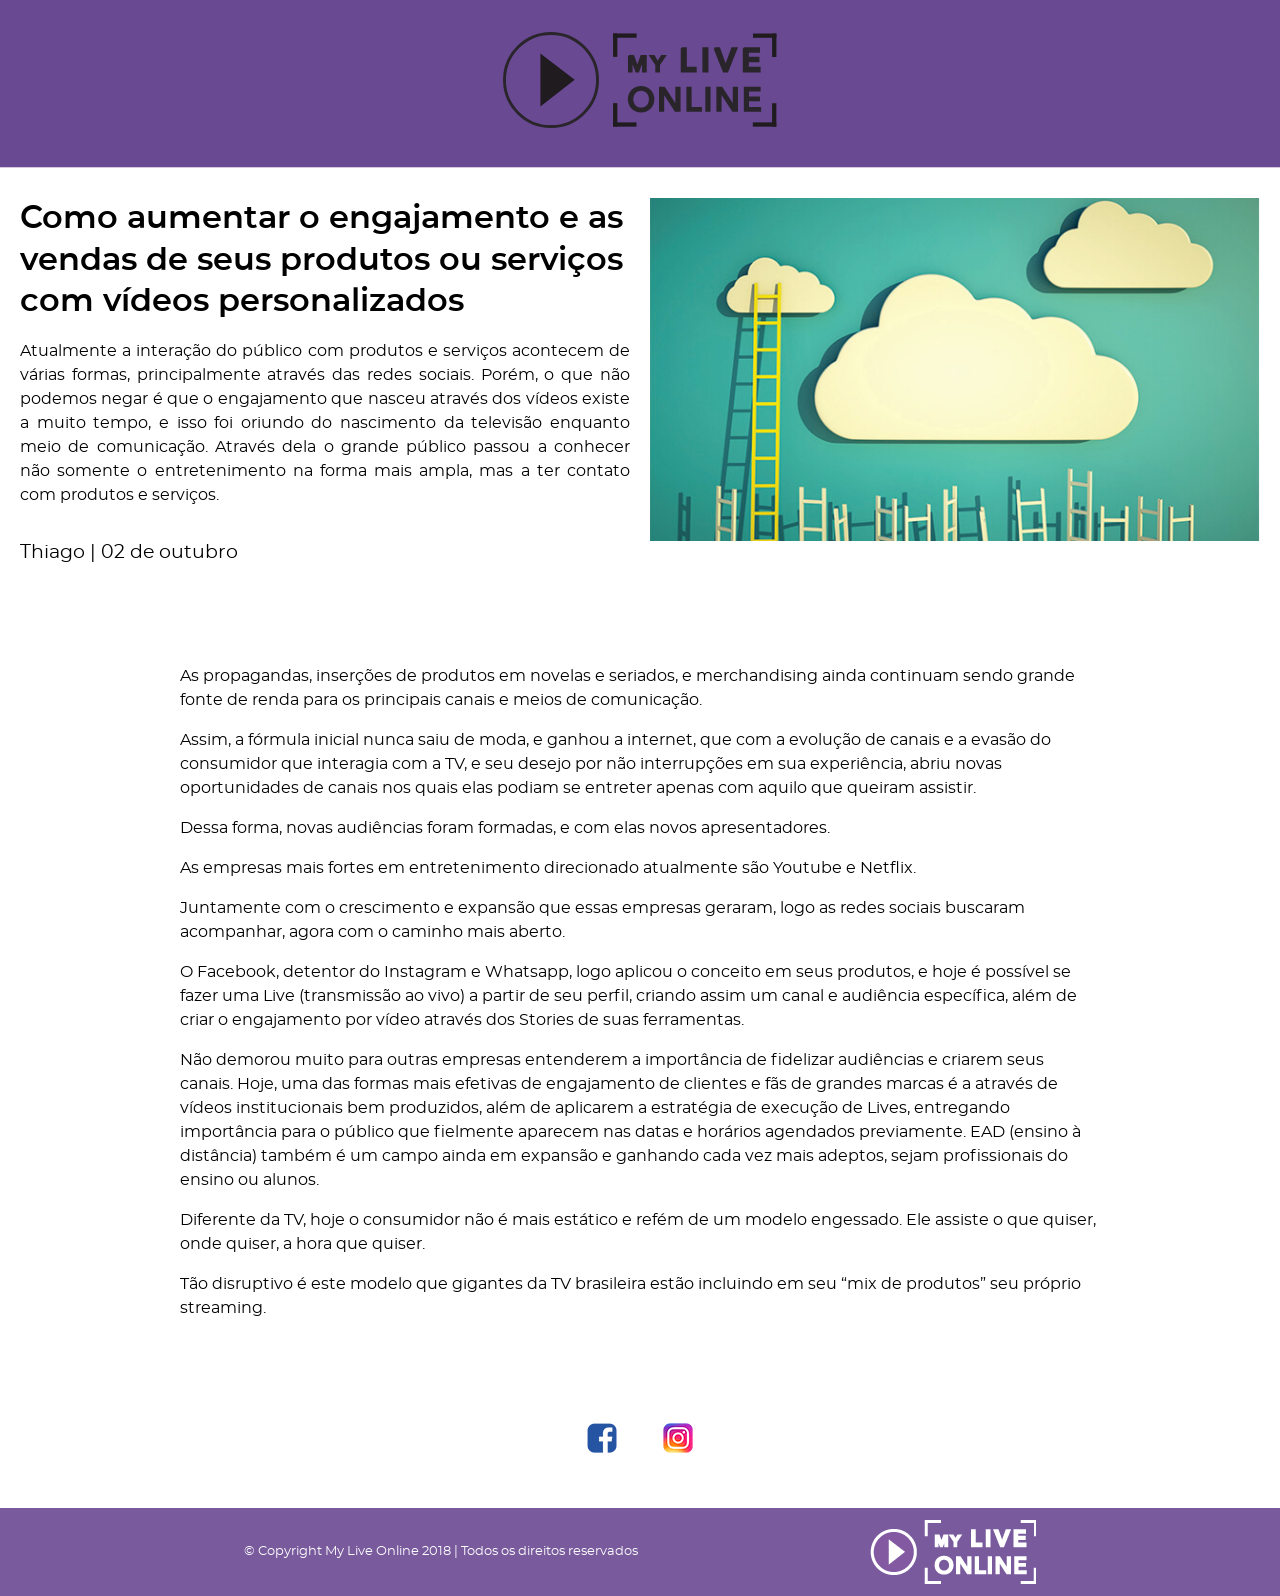
<file: post4.html>
<!DOCTYPE html>
<html lang="pt-br">

<head>
    <meta charset="UTF-8">
    <meta name="viewport" content="width=device-width, initial-scale=1.0">
    <meta http-equiv="X-UA-Compatible" content="ie=edge">
    <title>Como aumentar o engajamento e as vendas de seus produtos ou serviços com vídeos personalizados | MyLiveOnline</title>
    <link rel="stylesheet" href="css/style.css">
    <link rel="shortcut icon" type="image/png" href="img/favicon.png">
    <meta name="theme-color" content="#8a00e2">
    <meta property="og:url" content="http://myliveonline.com.br/post4.html" />
    <meta property="og:type" content="article" />
    <meta property="og:title" content="Como aumentar o engajamento e as vendas de seus produtos ou serviços com vídeos personalizados" />
    <meta property="og:description" content="Atualmente a interação do público com produtos e serviços acontecem de várias formas, principalmente através das redes sociais." />
    <meta property="og:image" content="http://myliveonline.com.br/img/post4.jpg" />
    <meta property="og:locale" content="pt_BR" />
    <!-- Facebook Pixel Code -->
    <script>
        !function(f,b,e,v,n,t,s)
        {if(f.fbq)return;n=f.fbq=function(){n.callMethod?
        n.callMethod.apply(n,arguments):n.queue.push(arguments)};
        if(!f._fbq)f._fbq=n;n.push=n;n.loaded=!0;n.version='2.0';
        n.queue=[];t=b.createElement(e);t.async=!0;
        t.src=v;s=b.getElementsByTagName(e)[0];
        s.parentNode.insertBefore(t,s)}(window,document,'script',
        'https://connect.facebook.net/en_US/fbevents.js');
        fbq('init', '306272146853650');
        fbq('track', 'PageView');
    </script>
    <noscript>
            <img height="1" width="1"
            src="https://www.facebook.com/tr?id=306272146853650&ev=PageView
            &noscript=1"/>
    </noscript>
    <!-- End Facebook Pixel Code -->
</head>

<body>
    <header class="header">
        <div class="container">
            <div class="header-content">
                    <div class="area-logo">
                            <h2>
                              <a href="http://myliveonline.com.br/"><svg id="logo" class="logo" xmlns="http://www.w3.org/2000/svg" viewBox="0 0 563.23 197.77">
                                <title>My Live Online</title>
                                <g id="purple-circle">
                                  <circle cx="98.89" cy="98.89" r="95.89" fill="#fff" stroke="#222220" stroke-miterlimit="10" stroke-width="6"/>
                                  <polygon points="77.08 44.18 147.69 98.15 77.08 153.59 77.08 44.18" fill="#fff" stroke="#222220" stroke-miterlimit="10"/>
                                </g>
                                <g id="text">
                                  <path id="letra-m" d="M259.44,49.14h8.94l8.35,22.91h.14l8.26-22.91h9V81.39h-5.67V55.47h-.09l-9.77,25.92h-4L265,55.47h-.09V81.39h-5.44Z" fill="#222220" stroke="#222220" stroke-miterlimit="10" stroke-width="4"/>
                                  <path id="letra-y" d="M315.78,67.41,303.7,49.14h7l8.09,13.58L327,49.14h6.63L321.5,67.41v14h-5.72Z" fill="#222220" stroke="#222220" stroke-miterlimit="10" stroke-width="4"/>
                                  <path id="letra-l-1" class="letra-l" d="M368.21,33.54h8.49V73.82H397v7.57H368.21Z" fill="#222220" stroke="#222220" stroke-miterlimit="10" stroke-width="4"/>
                                  <path id="letra-i-1" class="letra-i" d="M412.74,33.54h8.49V81.39h-8.49Z" fill="#222220" stroke="#222220" stroke-miterlimit="10" stroke-width="4"/>
                                  <path id="letra-v" d="M435.92,33.54h9.49l13.14,36.83h.27l13.27-36.83h9.16L462.12,81.39h-7.34Z" fill="#222220" stroke="#222220" stroke-miterlimit="10" stroke-width="4"/>
                                  <path id="letra-e-1" class="letra-e" d="M495.94,33.54h31.6V41H504.43V53.14h21.89V60.3H504.43V73.82h24.32v7.57H495.94Z" fill="#222220" stroke="#222220" stroke-miterlimit="10" stroke-width="4"/>
                                  <path id="letra-o" d="M309.79,138.51a26.32,26.32,0,0,1-1.92,10.17,24.14,24.14,0,0,1-5.29,8,23.79,23.79,0,0,1-8,5.2,28.27,28.27,0,0,1-20.17,0,23.33,23.33,0,0,1-13.24-13.18,28.5,28.5,0,0,1,0-20.41,23,23,0,0,1,5.25-7.91,24,24,0,0,1,8-5.11,28.85,28.85,0,0,1,20.17,0,23.88,23.88,0,0,1,8,5.11,23.24,23.24,0,0,1,5.29,7.91A26.46,26.46,0,0,1,309.79,138.51Zm-7.21,0a21.41,21.41,0,0,0-1.28-7.41,18.62,18.62,0,0,0-3.64-6.11,16.93,16.93,0,0,0-5.69-4.16,19.16,19.16,0,0,0-15,0,16.48,16.48,0,0,0-5.65,4.16,19.08,19.08,0,0,0-3.61,6.11,21.41,21.41,0,0,0-1.28,7.41,21.8,21.8,0,0,0,1.28,7.5,18.43,18.43,0,0,0,3.64,6.12,16.93,16.93,0,0,0,5.66,4.08,17.71,17.71,0,0,0,7.41,1.49,18.2,18.2,0,0,0,7.48-1.49,16.78,16.78,0,0,0,5.72-4.08A18.26,18.26,0,0,0,301.3,146,21.8,21.8,0,0,0,302.58,138.51Z" fill="#222220" stroke="#222220" stroke-miterlimit="10" stroke-width="4"/>
                                  <path id="letra-n-1" class="letra-n" d="M357,152.9h.14V114.65h6.67V162.5H355.4l-25.2-39.07h-.13V162.5H323.4V114.65h8.69Z" fill="#222220" stroke="#222220" stroke-miterlimit="10" stroke-width="4"/>
                                  <path id="letra-l-2" class="letra-l" d="M386.59,156.55h21.29v5.95h-28V114.65h6.67Z" fill="#222220" stroke="#222220" stroke-miterlimit="10" stroke-width="4"/>
                                  <path id="letra-i-2" class="letra-i" d="M425.53,162.5h-6.67V114.65h6.67Z" fill="#222220" stroke="#222220" stroke-miterlimit="10" stroke-width="4"/>
                                  <path id="letra-n-2" class="letra-n" d="M475.25,152.9h.13V114.65h6.67V162.5h-8.42l-25.2-39.07h-.13V162.5h-6.67V114.65h8.69Z" fill="#222220" stroke="#222220" stroke-miterlimit="10" stroke-width="4"/>
                                  <path id="letra-e-2" class="letra-e" d="M504.82,156.55h24.93v5.95h-31.6V114.65h30.59v5.88H504.82v14.33h22.5v5.74h-22.5Z" fill="#222220" stroke="#222220" stroke-miterlimit="10" stroke-width="4"/>
                                </g>
                                <g id="corners">
                                  <rect x="226.74" y="3" width="8.82" height="48.24" fill="#181713"/>
                                  <rect x="246.68" y="-16.71" width="8.82" height="48.24" transform="translate(243.68 258.49) rotate(-90)" fill="#181713"/>
                                  <rect x="534.7" y="-16.6" width="8.82" height="48.24" transform="translate(546.63 -531.59) rotate(90)" fill="#181713"/>
                                  <rect x="554.41" y="3.34" width="8.82" height="48.24" fill="#181713"/>
                                  <rect x="554.36" y="146.76" width="8.82" height="48.24" transform="translate(1117.54 341.76) rotate(180)" fill="#181713"/>
                                  <rect x="534.42" y="166.47" width="8.82" height="48.24" transform="translate(729.42 -348.24) rotate(90)" fill="#181713"/>
                                  <rect x="246.45" y="166.47" width="8.82" height="48.24" transform="translate(60.27 441.45) rotate(-90)" fill="#181713"/>
                                  <rect x="226.74" y="146.54" width="8.82" height="48.24" transform="translate(462.3 341.31) rotate(180)" fill="#181713"/>
                                </g>
                              </svg>

                              <span class="alt-logo">MyLiveOnline</span>
                              </a>
                            </h2>
                    </div>
            </div>
        </div>
    </header>

    <main class="main">
        <div class="container">
            <div class="area-destaque">
                <div class="area-destaque--texto">
                    <h1 class="titulo">Como aumentar o engajamento e as vendas de seus produtos ou serviços com vídeos personalizados</h1>

                    <p>Atualmente a interação do público com produtos e serviços acontecem de várias formas,
                        principalmente através das redes sociais. Porém, o que não podemos negar é que o engajamento
                        que nasceu através dos vídeos existe a muito tempo, e isso foi oriundo do nascimento da
                        televisão enquanto meio de comunicação. Através dela o grande público passou a conhecer não
                        somente o entretenimento na forma mais ampla, mas a ter contato com produtos e serviços.</p>
                    <p class="metadata">Thiago | 02 de outubro</p>
                </div>

                <img class="area-destaque--img" src="img/post4.jpg" alt="Descrição da imagem">
            </div>

            <div class="area-conteudo">

                <p>As propagandas, inserções de produtos em novelas e seriados, e merchandising ainda continuam sendo
                    grande fonte de renda para os principais canais e meios de comunicação.</p>

                <p>Assim, a fórmula inicial nunca saiu de moda, e ganhou a internet, que com a evolução de canais e a
                    evasão do consumidor que interagia com a TV, e seu desejo por não interrupções em sua experiência,
                    abriu novas oportunidades de canais nos quais elas podiam se entreter apenas com aquilo que queiram
                    assistir.</p>

                <p>Dessa forma, novas audiências foram formadas, e com elas novos apresentadores.</p>

                <p>As empresas mais fortes em entretenimento direcionado atualmente são Youtube e Netflix.</p>

                <p>Juntamente com o crescimento e expansão que essas empresas geraram, logo as redes sociais buscaram
                    acompanhar, agora com o caminho mais aberto.</p>

                <p>O Facebook, detentor do Instagram e Whatsapp, logo aplicou o conceito em seus produtos, e hoje é
                    possível se fazer uma Live (transmissão ao vivo) a partir de seu perfil, criando assim um canal e
                    audiência específica, além de criar o engajamento por vídeo através dos Stories de suas
                    ferramentas.</p>

                <p>Não demorou muito para outras empresas entenderem a importância de fidelizar audiências e criarem
                    seus canais.
                    Hoje, uma das formas mais efetivas de engajamento de clientes e fãs de grandes marcas é a através
                    de vídeos institucionais bem produzidos, além de aplicarem a estratégia de execução de Lives,
                    entregando importância para o público que fielmente aparecem nas datas e horários agendados
                    previamente. EAD (ensino à distância) também é um campo ainda em expansão e ganhando cada vez mais
                    adeptos, sejam profissionais do ensino ou alunos.</p>

                <p>Diferente da TV, hoje o consumidor não é mais estático e refém de um modelo engessado. Ele assiste o
                    que quiser, onde quiser, a hora que quiser.</p>

                <p>Tão disruptivo é este modelo que gigantes da TV brasileira estão incluindo em seu “mix de produtos”
                    seu próprio streaming.</p>

            </div>

        </div>

    </main>

    <footer class="footer">
      <div class="container">

        <section class="footer-content">

          <div class="footer--social">
            <a href="https://www.facebook.com/myliveonline.oficial" title="Curta nossa página do Facebook" target="_blank"><img
                src="img/facebook-icon.png" alt="Ícone do Facebook"></a>
            <a href="https://www.instagram.com/myliveonline/" title="Nos siga no Instagram" target="_blank"><img src="img/instagram-icon.png"
                alt="Ícone do Instagram"></a>
          </div>
        </section>
      </div>
      <div class="copyright">
        <p>&copy; Copyright My Live Online 2018 | Todos os direitos reservados</p>

        <img class="logo" src="img/logo-mylive-branco.png" alt="Logo do MyLiveOnline">

      </div>
    </footer>

  </body>

</html>
</file>
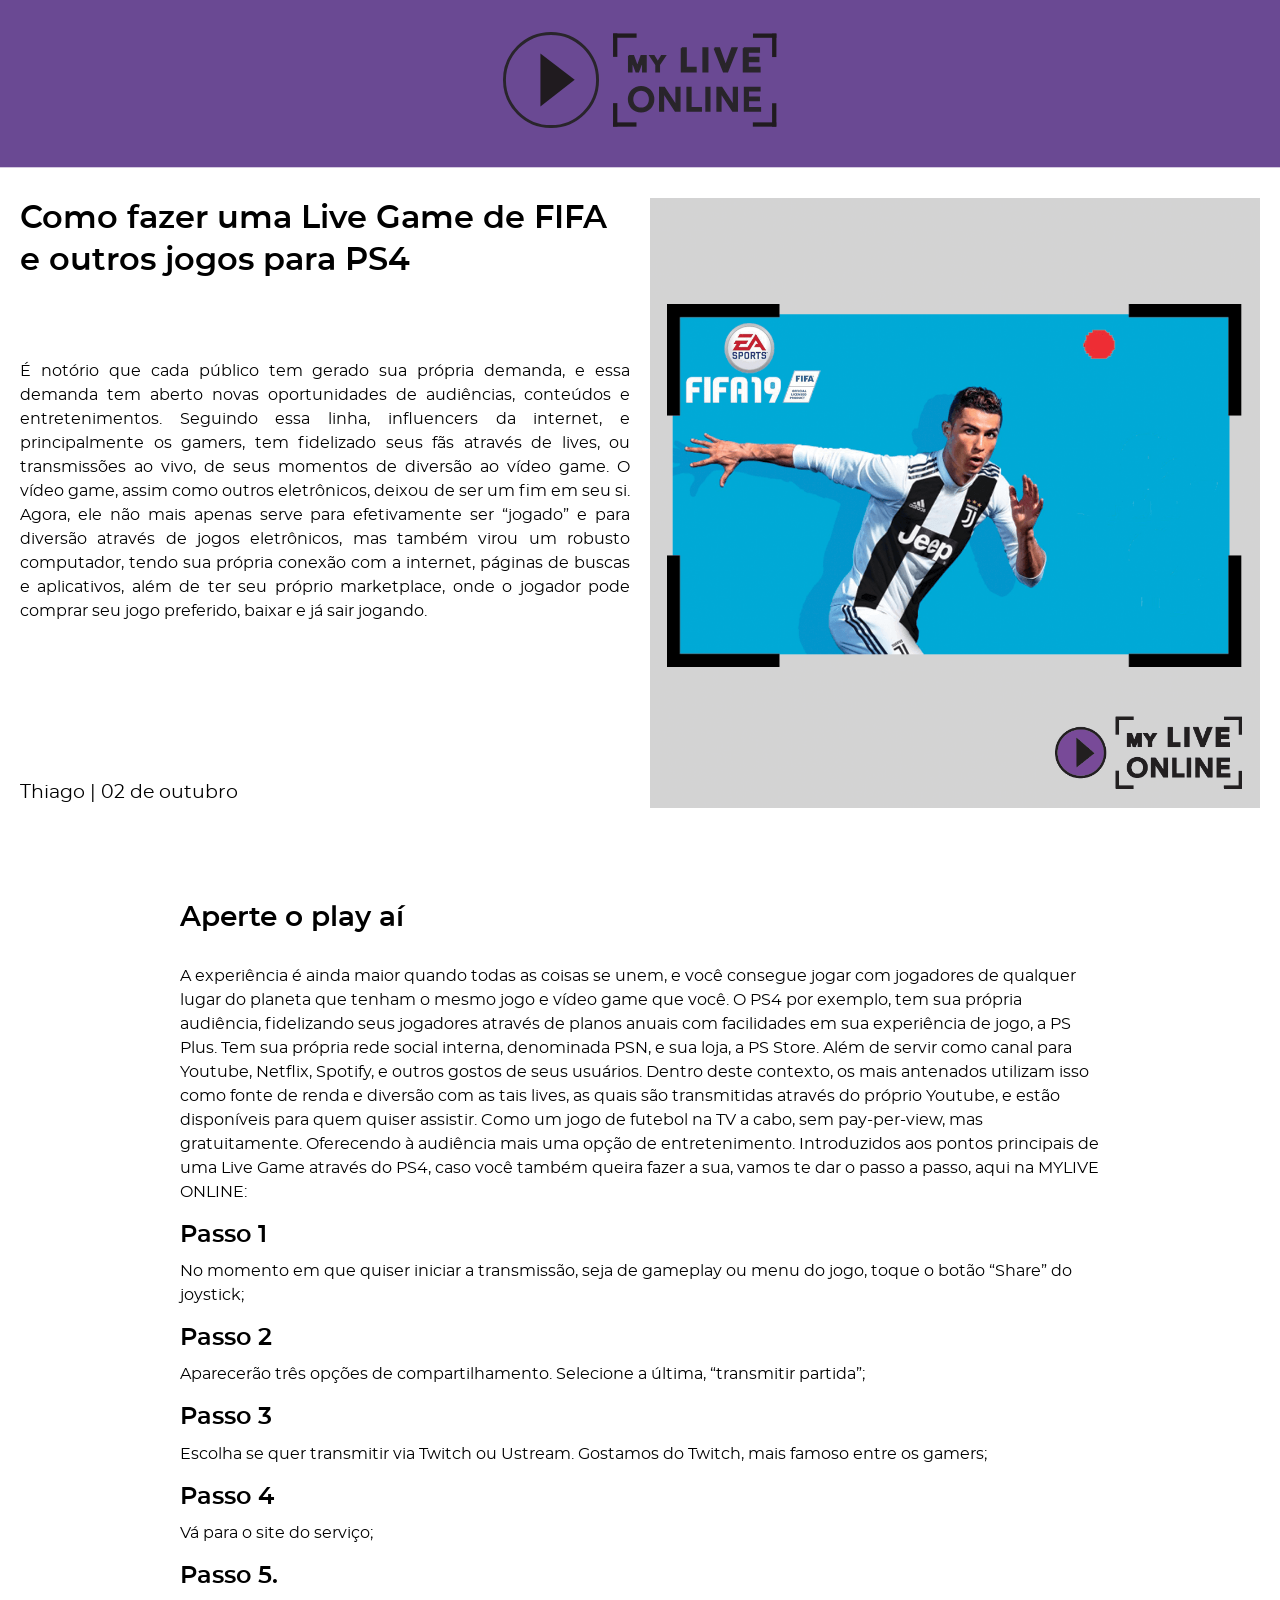
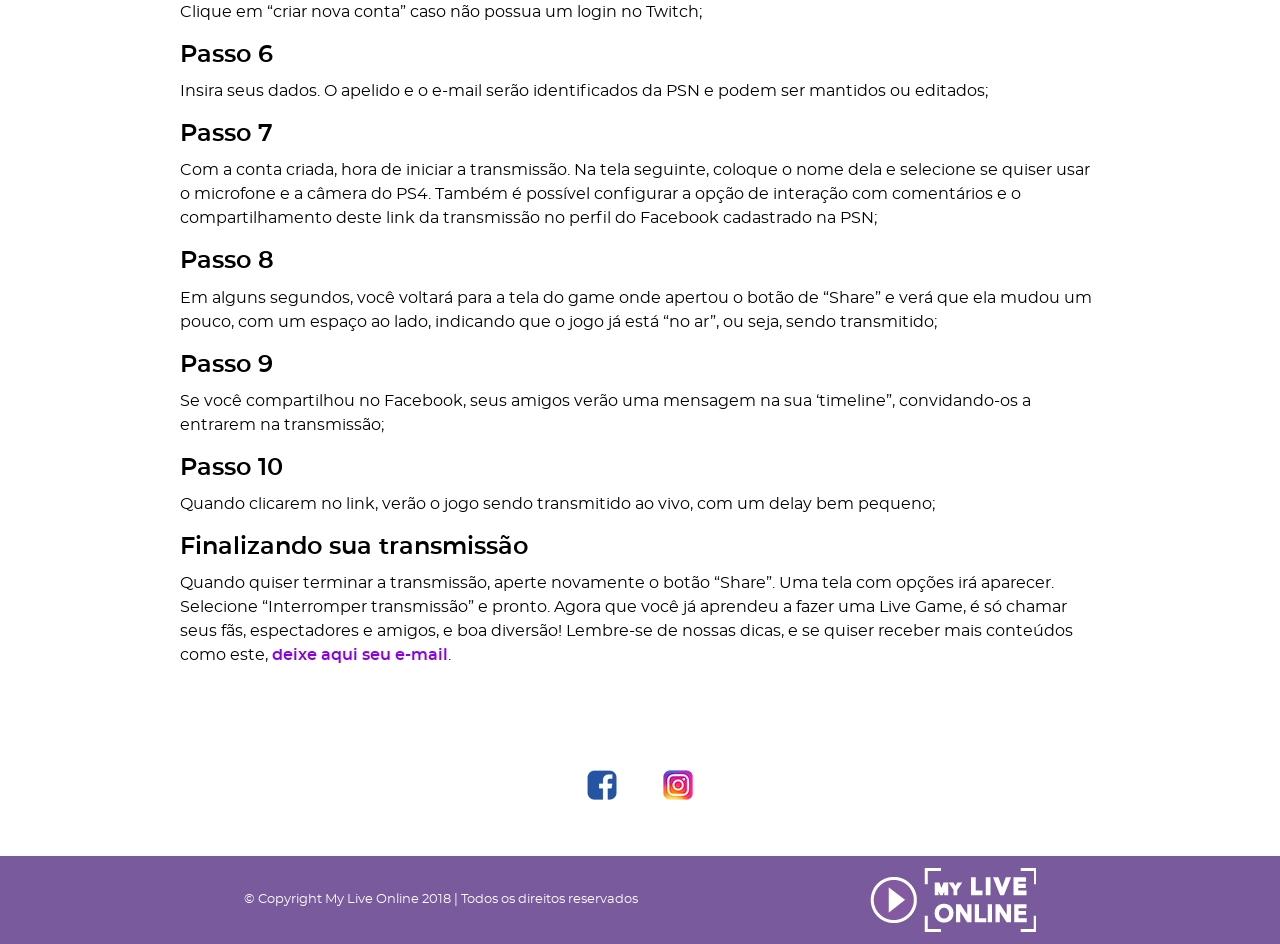
<file: post5.html>
<!DOCTYPE html>
<html lang="pt-br">

<head>
    <meta charset="UTF-8">
    <meta name="viewport" content="width=device-width, initial-scale=1.0">
    <meta http-equiv="X-UA-Compatible" content="ie=edge">
    <title>Como fazer uma Live Game de FIFA e outros jogos para PS4 | MyLiveOnline</title>
    <link rel="stylesheet" href="css/style.css">
    <link rel="shortcut icon" type="image/png" href="img/favicon.png">
    <meta name="theme-color" content="#8a00e2">
    <meta property="og:url" content="http://myliveonline.com.br/post5.html" />
    <meta property="og:type" content="article" />
    <meta property="og:title" content="Como fazer uma Live Game de FIFA e outros jogos para PS4" />
    <meta property="og:description" content="É notório que cada público tem gerado sua própria demanda, e essa demanda tem aberto novas oportunidades de audiências, conteúdos e entretenimentos." />
    <meta property="og:image" content="http://myliveonline.com.br/img/post5/19326886.png" />
    <meta property="og:locale" content="pt_BR" />

    <!-- Facebook Pixel Code -->
    <script>
      !function(f,b,e,v,n,t,s)
      {if(f.fbq)return;n=f.fbq=function(){n.callMethod?
      n.callMethod.apply(n,arguments):n.queue.push(arguments)};
      if(!f._fbq)f._fbq=n;n.push=n;n.loaded=!0;n.version='2.0';
      n.queue=[];t=b.createElement(e);t.async=!0;
      t.src=v;s=b.getElementsByTagName(e)[0];
      s.parentNode.insertBefore(t,s)}(window,document,'script',
      'https://connect.facebook.net/en_US/fbevents.js');
      fbq('init', '306272146853650');
      fbq('track', 'PageView');
    </script>
    <noscript>
      <img height="1" width="1"
      src="https://www.facebook.com/tr?id=306272146853650&ev=PageView
      &noscript=1"/>
    </noscript>
    <!-- End Facebook Pixel Code -->
</head>

<body>
    <header class="header">
        <div class="container">
            <div class="header-content">
                    <div class="area-logo">
                            <h2>
                              <a href="http://myliveonline.com.br/"><svg id="logo" class="logo" xmlns="http://www.w3.org/2000/svg" viewBox="0 0 563.23 197.77">
                                <title>My Live Online</title>
                                <g id="purple-circle">
                                  <circle cx="98.89" cy="98.89" r="95.89" fill="#fff" stroke="#222220" stroke-miterlimit="10" stroke-width="6"/>
                                  <polygon points="77.08 44.18 147.69 98.15 77.08 153.59 77.08 44.18" fill="#fff" stroke="#222220" stroke-miterlimit="10"/>
                                </g>
                                <g id="text">
                                  <path id="letra-m" d="M259.44,49.14h8.94l8.35,22.91h.14l8.26-22.91h9V81.39h-5.67V55.47h-.09l-9.77,25.92h-4L265,55.47h-.09V81.39h-5.44Z" fill="#222220" stroke="#222220" stroke-miterlimit="10" stroke-width="4"/>
                                  <path id="letra-y" d="M315.78,67.41,303.7,49.14h7l8.09,13.58L327,49.14h6.63L321.5,67.41v14h-5.72Z" fill="#222220" stroke="#222220" stroke-miterlimit="10" stroke-width="4"/>
                                  <path id="letra-l-1" class="letra-l" d="M368.21,33.54h8.49V73.82H397v7.57H368.21Z" fill="#222220" stroke="#222220" stroke-miterlimit="10" stroke-width="4"/>
                                  <path id="letra-i-1" class="letra-i" d="M412.74,33.54h8.49V81.39h-8.49Z" fill="#222220" stroke="#222220" stroke-miterlimit="10" stroke-width="4"/>
                                  <path id="letra-v" d="M435.92,33.54h9.49l13.14,36.83h.27l13.27-36.83h9.16L462.12,81.39h-7.34Z" fill="#222220" stroke="#222220" stroke-miterlimit="10" stroke-width="4"/>
                                  <path id="letra-e-1" class="letra-e" d="M495.94,33.54h31.6V41H504.43V53.14h21.89V60.3H504.43V73.82h24.32v7.57H495.94Z" fill="#222220" stroke="#222220" stroke-miterlimit="10" stroke-width="4"/>
                                  <path id="letra-o" d="M309.79,138.51a26.32,26.32,0,0,1-1.92,10.17,24.14,24.14,0,0,1-5.29,8,23.79,23.79,0,0,1-8,5.2,28.27,28.27,0,0,1-20.17,0,23.33,23.33,0,0,1-13.24-13.18,28.5,28.5,0,0,1,0-20.41,23,23,0,0,1,5.25-7.91,24,24,0,0,1,8-5.11,28.85,28.85,0,0,1,20.17,0,23.88,23.88,0,0,1,8,5.11,23.24,23.24,0,0,1,5.29,7.91A26.46,26.46,0,0,1,309.79,138.51Zm-7.21,0a21.41,21.41,0,0,0-1.28-7.41,18.62,18.62,0,0,0-3.64-6.11,16.93,16.93,0,0,0-5.69-4.16,19.16,19.16,0,0,0-15,0,16.48,16.48,0,0,0-5.65,4.16,19.08,19.08,0,0,0-3.61,6.11,21.41,21.41,0,0,0-1.28,7.41,21.8,21.8,0,0,0,1.28,7.5,18.43,18.43,0,0,0,3.64,6.12,16.93,16.93,0,0,0,5.66,4.08,17.71,17.71,0,0,0,7.41,1.49,18.2,18.2,0,0,0,7.48-1.49,16.78,16.78,0,0,0,5.72-4.08A18.26,18.26,0,0,0,301.3,146,21.8,21.8,0,0,0,302.58,138.51Z" fill="#222220" stroke="#222220" stroke-miterlimit="10" stroke-width="4"/>
                                  <path id="letra-n-1" class="letra-n" d="M357,152.9h.14V114.65h6.67V162.5H355.4l-25.2-39.07h-.13V162.5H323.4V114.65h8.69Z" fill="#222220" stroke="#222220" stroke-miterlimit="10" stroke-width="4"/>
                                  <path id="letra-l-2" class="letra-l" d="M386.59,156.55h21.29v5.95h-28V114.65h6.67Z" fill="#222220" stroke="#222220" stroke-miterlimit="10" stroke-width="4"/>
                                  <path id="letra-i-2" class="letra-i" d="M425.53,162.5h-6.67V114.65h6.67Z" fill="#222220" stroke="#222220" stroke-miterlimit="10" stroke-width="4"/>
                                  <path id="letra-n-2" class="letra-n" d="M475.25,152.9h.13V114.65h6.67V162.5h-8.42l-25.2-39.07h-.13V162.5h-6.67V114.65h8.69Z" fill="#222220" stroke="#222220" stroke-miterlimit="10" stroke-width="4"/>
                                  <path id="letra-e-2" class="letra-e" d="M504.82,156.55h24.93v5.95h-31.6V114.65h30.59v5.88H504.82v14.33h22.5v5.74h-22.5Z" fill="#222220" stroke="#222220" stroke-miterlimit="10" stroke-width="4"/>
                                </g>
                                <g id="corners">
                                  <rect x="226.74" y="3" width="8.82" height="48.24" fill="#181713"/>
                                  <rect x="246.68" y="-16.71" width="8.82" height="48.24" transform="translate(243.68 258.49) rotate(-90)" fill="#181713"/>
                                  <rect x="534.7" y="-16.6" width="8.82" height="48.24" transform="translate(546.63 -531.59) rotate(90)" fill="#181713"/>
                                  <rect x="554.41" y="3.34" width="8.82" height="48.24" fill="#181713"/>
                                  <rect x="554.36" y="146.76" width="8.82" height="48.24" transform="translate(1117.54 341.76) rotate(180)" fill="#181713"/>
                                  <rect x="534.42" y="166.47" width="8.82" height="48.24" transform="translate(729.42 -348.24) rotate(90)" fill="#181713"/>
                                  <rect x="246.45" y="166.47" width="8.82" height="48.24" transform="translate(60.27 441.45) rotate(-90)" fill="#181713"/>
                                  <rect x="226.74" y="146.54" width="8.82" height="48.24" transform="translate(462.3 341.31) rotate(180)" fill="#181713"/>
                                </g>
                              </svg>

                              <span class="alt-logo">MyLiveOnline</span>
                              </a>
                            </h2>
                    </div>
            </div>
        </div>
    </header>

    <main class="main">
        <div class="container">
            <div class="area-destaque">
                <div class="area-destaque--texto">
                    <h1 class="titulo">Como fazer uma Live Game de FIFA e outros jogos para PS4</h1>

                    <p>É notório que cada público tem gerado sua própria demanda, e essa demanda tem aberto novas oportunidades de audiências, conteúdos e entretenimentos. Seguindo essa linha, influencers da internet, e principalmente os gamers, tem fidelizado seus fãs através de lives, ou transmissões ao vivo, de seus momentos de diversão ao vídeo game. O vídeo game, assim como outros eletrônicos, deixou de ser um fim em seu si. Agora, ele não mais apenas serve para efetivamente ser “jogado” e para diversão através de jogos eletrônicos, mas também virou um robusto computador, tendo sua própria conexão com a internet, páginas de buscas e aplicativos, além de ter seu próprio marketplace, onde o jogador pode comprar seu jogo preferido, baixar e já sair jogando.</p>
                    <p class="metadata">Thiago | 02 de outubro</p>
                </div>

                <img class="area-destaque--img" src="img/post5/FIFA.png" alt="Cristiano Ronaldo com o uniforme da Juventus num fundo azul e o logo do FIFA 19 e mais embaixo o logo da My Live Online" style="align-self: flex-start;">
            </div>

            <div class="area-conteudo">
                    <h2>Aperte o play aí</h2>
                    <p>A experiência é ainda maior quando todas as coisas se unem, e você consegue jogar com jogadores de qualquer lugar do planeta que tenham o mesmo jogo e vídeo game que você.
                        O PS4 por exemplo, tem sua própria audiência, fidelizando seus jogadores através de planos anuais com facilidades em sua experiência de jogo, a PS Plus. Tem sua própria rede social interna, denominada PSN, e sua loja, a PS Store. Além de servir como canal para Youtube, Netflix, Spotify, e outros gostos de seus usuários.
                        Dentro deste contexto, os mais antenados utilizam isso como fonte de renda e diversão com as tais lives, as quais são transmitidas através do próprio Youtube, e estão disponíveis para quem quiser assistir. Como um jogo de futebol na TV a cabo, sem pay-per-view, mas gratuitamente. Oferecendo à audiência mais uma opção de entretenimento.
                        Introduzidos aos pontos principais de uma Live Game através do PS4, caso você também queira fazer a sua, vamos te dar o passo a passo, aqui na MYLIVE ONLINE:
                        </p>

                    <h3>Passo 1</h3>
                    <p>No momento em que quiser iniciar a transmissão, seja de gameplay ou menu do jogo, toque o botão “Share” do joystick;</p>

                    <h3>Passo 2</h3>
                    <p>Aparecerão três opções de compartilhamento. Selecione a última, “transmitir partida”;</p>

                    <h3>Passo 3</h3>
                    <p>Escolha se quer transmitir via Twitch ou Ustream. Gostamos do Twitch, mais famoso entre os gamers;</p>

                    <h3>Passo 4</h3>
                    <p>Vá para o site do serviço;</p>

                    <h3> Passo 5.</h3>
                    <p> Clique em “criar nova conta” caso não possua um login no Twitch;</p>

                    <h3>Passo 6 </h3>
                    <p>Insira seus dados. O apelido e o e-mail serão identificados da PSN e podem ser mantidos ou editados;</p>

                    <h3>Passo 7</h3>
                    <p>Com a conta criada, hora de iniciar a transmissão. Na tela seguinte, coloque o nome dela e selecione se quiser usar o microfone e a câmera do PS4.
                    Também é possível configurar a opção de interação com comentários e o compartilhamento deste link da transmissão no perfil do Facebook cadastrado na PSN;</p>

                    <h3>Passo 8</h3>
                    <p>Em alguns segundos, você voltará para a tela do game onde apertou o botão de “Share” e verá que ela mudou um pouco, com um espaço ao lado,
                    indicando que o jogo já está “no ar”, ou seja, sendo transmitido;</p>

                    <h3>Passo 9</h3>
                    <p>Se você compartilhou no Facebook, seus amigos verão uma mensagem na sua ‘timeline”, convidando-os a entrarem na transmissão;</p>

                    <h3>Passo 10</h3>
                    <p>Quando clicarem no link, verão o jogo sendo transmitido ao vivo, com um delay bem pequeno;</p>

                    <h3>Finalizando sua transmissão</h3>

                    <p>Quando quiser terminar a transmissão, aperte novamente o botão “Share”. Uma tela com opções irá aparecer. Selecione “Interromper transmissão” e pronto.
                        Agora que você já aprendeu a fazer uma Live Game, é só chamar seus fãs, espectadores e amigos, e boa diversão!
                        Lembre-se de nossas dicas, e se quiser receber mais conteúdos como este, <a href="http://myliveonline.com.br/">deixe aqui seu e-mail</a>.
                    </p>


            </div>

        </div>

    </main>

    <footer class="footer">
      <div class="container">

        <section class="footer-content">

          <div class="footer--social">
            <a href="https://www.facebook.com/myliveonline.oficial" title="Curta nossa página do Facebook" target="_blank"><img
                src="img/facebook-icon.png" alt="Ícone do Facebook"></a>
            <a href="https://www.instagram.com/myliveonline/" title="Nos siga no Instagram" target="_blank"><img src="img/instagram-icon.png"
                alt="Ícone do Instagram"></a>
          </div>
        </section>
      </div>
      <div class="copyright">
        <p>&copy; Copyright My Live Online 2018 | Todos os direitos reservados</p>

        <img class="logo" src="img/logo-mylive-branco.png" alt="Logo do MyLiveOnline">

      </div>
    </footer>

  </body>

</html>
</file>
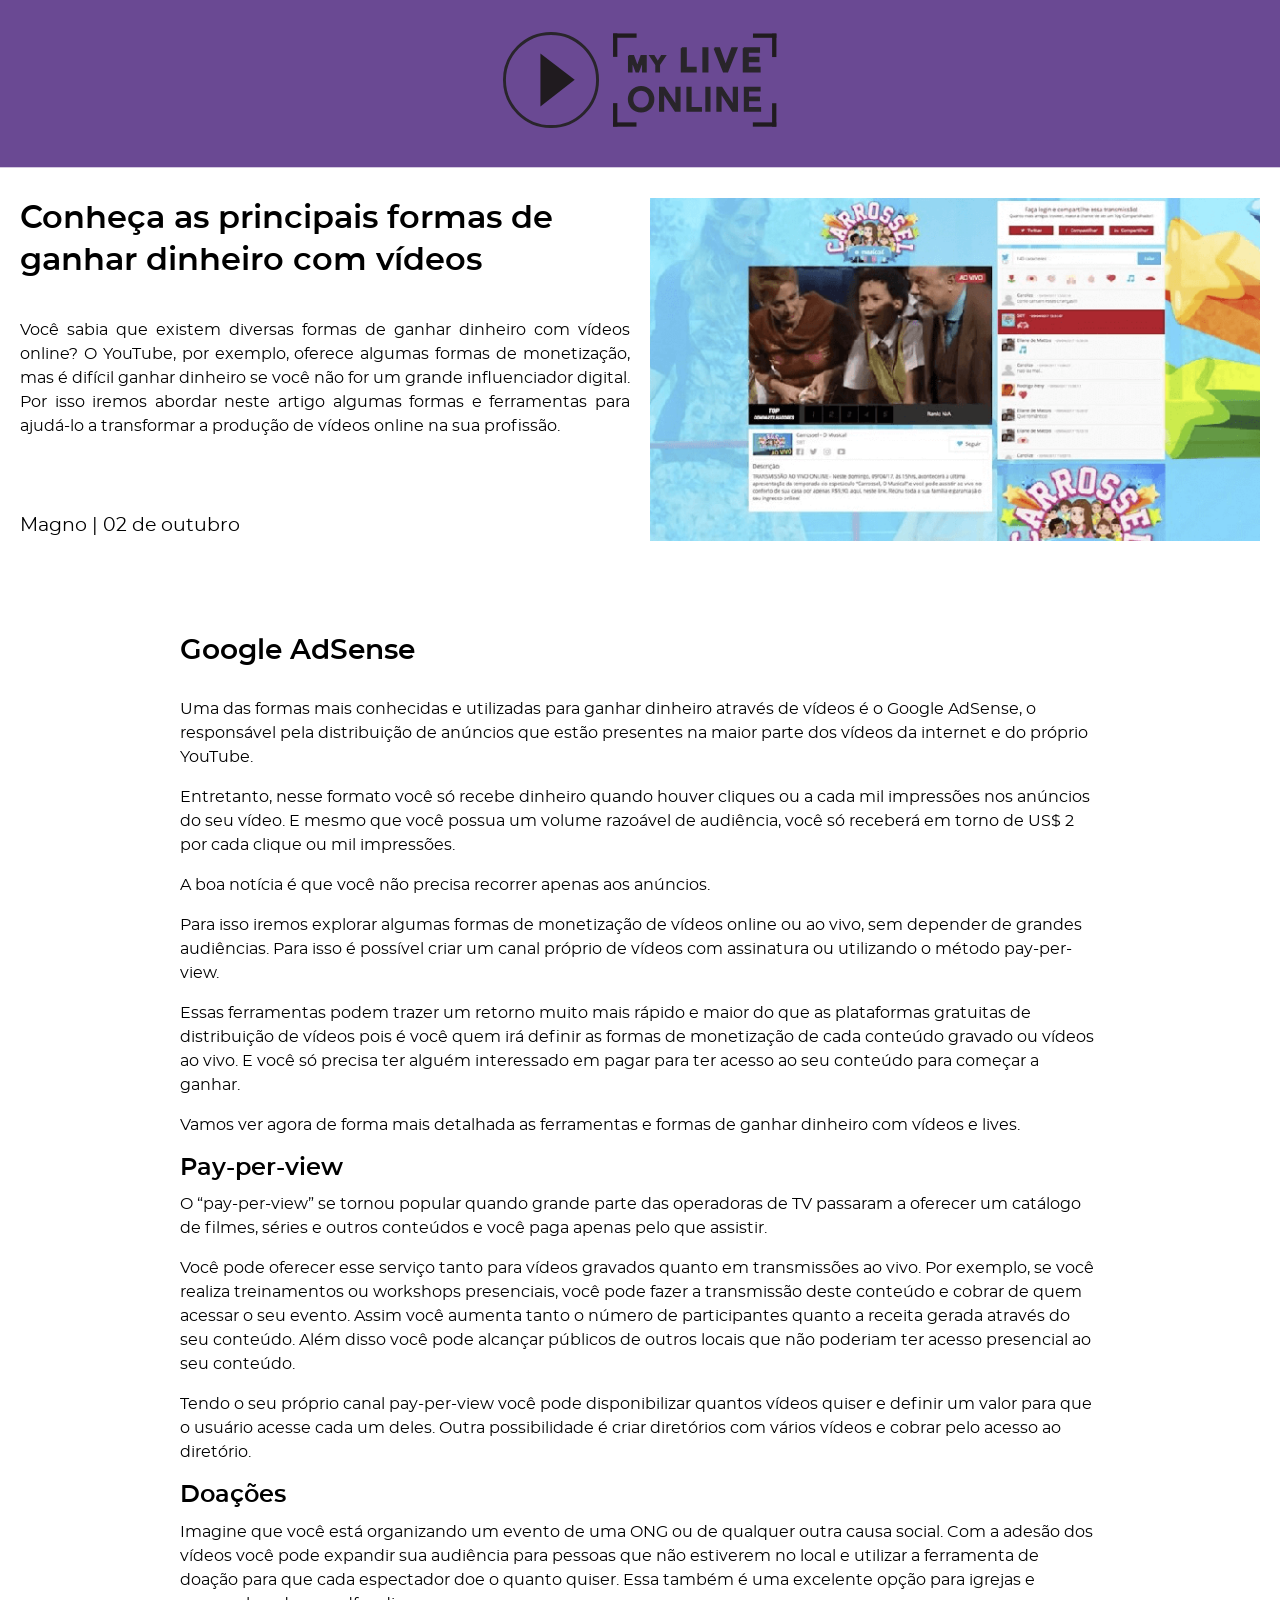
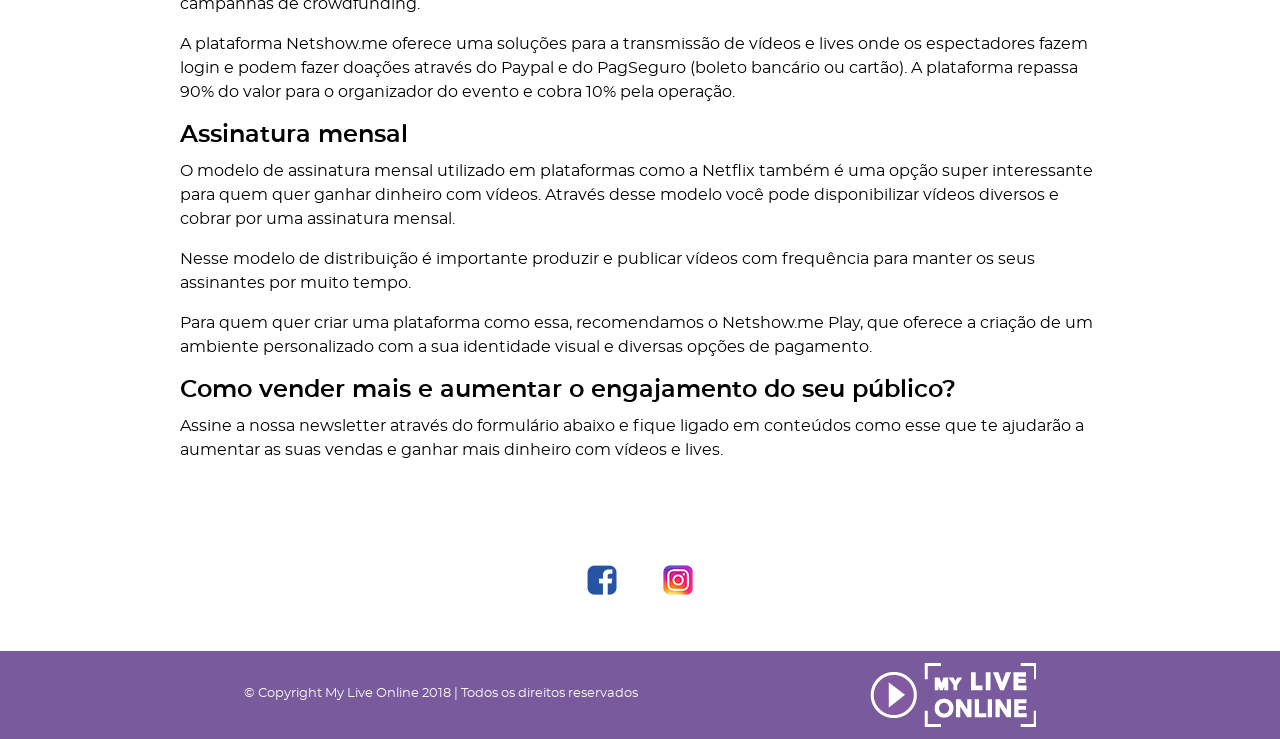
<file: post6.html>
<!DOCTYPE html>
<html lang="pt-br">

<head>
    <meta charset="UTF-8">
    <meta name="viewport" content="width=device-width, initial-scale=1.0">
    <meta http-equiv="X-UA-Compatible" content="ie=edge">
    <title>Conheça as principais formas de ganhar dinheiro com vídeos | MyLiveOnline</title>
    <link rel="stylesheet" href="css/style.css">
    <link rel="shortcut icon" type="image/png" href="img/favicon.png">
    <meta name="theme-color" content="#8a00e2">
    <meta property="og:url" content="http://myliveonline.com.br/post6.html" />
    <meta property="og:type" content="article" />
    <meta property="og:title" content="Conheça as principais formas de ganhar dinheiro com vídeos" />
    <meta property="og:description" content="Você sabia que existem diversas formas de ganhar dinheiro com vídeos online? O YouTube, por exemplo,
        oferece algumas formas de monetização, mas é difícil ganhar dinheiro se você não for um grande influenciador digital." />
    <meta property="og:image" content="http://myliveonline.com.br/img/post6/como-ganhar-dinheiro-com-seus-videos.png" />
    <meta property="og:locale" content="pt_BR" />

    <!-- Facebook Pixel Code -->
    <script>
      !function(f,b,e,v,n,t,s)
      {if(f.fbq)return;n=f.fbq=function(){n.callMethod?
      n.callMethod.apply(n,arguments):n.queue.push(arguments)};
      if(!f._fbq)f._fbq=n;n.push=n;n.loaded=!0;n.version='2.0';
      n.queue=[];t=b.createElement(e);t.async=!0;
      t.src=v;s=b.getElementsByTagName(e)[0];
      s.parentNode.insertBefore(t,s)}(window,document,'script',
      'https://connect.facebook.net/en_US/fbevents.js');
      fbq('init', '306272146853650');
      fbq('track', 'PageView');
    </script>
    <noscript>        
      <img height="1" width="1"
      src="https://www.facebook.com/tr?id=306272146853650&ev=PageView
      &noscript=1"/>
    </noscript>
    <!-- End Facebook Pixel Code -->

</head>

<body>
    <header class="header">
        <div class="container">
            <div class="header-content">
                    <div class="area-logo">
                            <h2>
                              <a href="http://myliveonline.com.br/"><svg id="logo" class="logo" xmlns="http://www.w3.org/2000/svg" viewBox="0 0 563.23 197.77">
                                <title>My Live Online</title>
                                <g id="purple-circle">
                                  <circle cx="98.89" cy="98.89" r="95.89" fill="#fff" stroke="#222220" stroke-miterlimit="10" stroke-width="6"/>
                                  <polygon points="77.08 44.18 147.69 98.15 77.08 153.59 77.08 44.18" fill="#fff" stroke="#222220" stroke-miterlimit="10"/>
                                </g>
                                <g id="text">
                                  <path id="letra-m" d="M259.44,49.14h8.94l8.35,22.91h.14l8.26-22.91h9V81.39h-5.67V55.47h-.09l-9.77,25.92h-4L265,55.47h-.09V81.39h-5.44Z" fill="#222220" stroke="#222220" stroke-miterlimit="10" stroke-width="4"/>
                                  <path id="letra-y" d="M315.78,67.41,303.7,49.14h7l8.09,13.58L327,49.14h6.63L321.5,67.41v14h-5.72Z" fill="#222220" stroke="#222220" stroke-miterlimit="10" stroke-width="4"/>
                                  <path id="letra-l-1" class="letra-l" d="M368.21,33.54h8.49V73.82H397v7.57H368.21Z" fill="#222220" stroke="#222220" stroke-miterlimit="10" stroke-width="4"/>
                                  <path id="letra-i-1" class="letra-i" d="M412.74,33.54h8.49V81.39h-8.49Z" fill="#222220" stroke="#222220" stroke-miterlimit="10" stroke-width="4"/>
                                  <path id="letra-v" d="M435.92,33.54h9.49l13.14,36.83h.27l13.27-36.83h9.16L462.12,81.39h-7.34Z" fill="#222220" stroke="#222220" stroke-miterlimit="10" stroke-width="4"/>
                                  <path id="letra-e-1" class="letra-e" d="M495.94,33.54h31.6V41H504.43V53.14h21.89V60.3H504.43V73.82h24.32v7.57H495.94Z" fill="#222220" stroke="#222220" stroke-miterlimit="10" stroke-width="4"/>
                                  <path id="letra-o" d="M309.79,138.51a26.32,26.32,0,0,1-1.92,10.17,24.14,24.14,0,0,1-5.29,8,23.79,23.79,0,0,1-8,5.2,28.27,28.27,0,0,1-20.17,0,23.33,23.33,0,0,1-13.24-13.18,28.5,28.5,0,0,1,0-20.41,23,23,0,0,1,5.25-7.91,24,24,0,0,1,8-5.11,28.85,28.85,0,0,1,20.17,0,23.88,23.88,0,0,1,8,5.11,23.24,23.24,0,0,1,5.29,7.91A26.46,26.46,0,0,1,309.79,138.51Zm-7.21,0a21.41,21.41,0,0,0-1.28-7.41,18.62,18.62,0,0,0-3.64-6.11,16.93,16.93,0,0,0-5.69-4.16,19.16,19.16,0,0,0-15,0,16.48,16.48,0,0,0-5.65,4.16,19.08,19.08,0,0,0-3.61,6.11,21.41,21.41,0,0,0-1.28,7.41,21.8,21.8,0,0,0,1.28,7.5,18.43,18.43,0,0,0,3.64,6.12,16.93,16.93,0,0,0,5.66,4.08,17.71,17.71,0,0,0,7.41,1.49,18.2,18.2,0,0,0,7.48-1.49,16.78,16.78,0,0,0,5.72-4.08A18.26,18.26,0,0,0,301.3,146,21.8,21.8,0,0,0,302.58,138.51Z" fill="#222220" stroke="#222220" stroke-miterlimit="10" stroke-width="4"/>
                                  <path id="letra-n-1" class="letra-n" d="M357,152.9h.14V114.65h6.67V162.5H355.4l-25.2-39.07h-.13V162.5H323.4V114.65h8.69Z" fill="#222220" stroke="#222220" stroke-miterlimit="10" stroke-width="4"/>
                                  <path id="letra-l-2" class="letra-l" d="M386.59,156.55h21.29v5.95h-28V114.65h6.67Z" fill="#222220" stroke="#222220" stroke-miterlimit="10" stroke-width="4"/>
                                  <path id="letra-i-2" class="letra-i" d="M425.53,162.5h-6.67V114.65h6.67Z" fill="#222220" stroke="#222220" stroke-miterlimit="10" stroke-width="4"/>
                                  <path id="letra-n-2" class="letra-n" d="M475.25,152.9h.13V114.65h6.67V162.5h-8.42l-25.2-39.07h-.13V162.5h-6.67V114.65h8.69Z" fill="#222220" stroke="#222220" stroke-miterlimit="10" stroke-width="4"/>
                                  <path id="letra-e-2" class="letra-e" d="M504.82,156.55h24.93v5.95h-31.6V114.65h30.59v5.88H504.82v14.33h22.5v5.74h-22.5Z" fill="#222220" stroke="#222220" stroke-miterlimit="10" stroke-width="4"/>
                                </g>
                                <g id="corners">
                                  <rect x="226.74" y="3" width="8.82" height="48.24" fill="#181713"/>
                                  <rect x="246.68" y="-16.71" width="8.82" height="48.24" transform="translate(243.68 258.49) rotate(-90)" fill="#181713"/>
                                  <rect x="534.7" y="-16.6" width="8.82" height="48.24" transform="translate(546.63 -531.59) rotate(90)" fill="#181713"/>
                                  <rect x="554.41" y="3.34" width="8.82" height="48.24" fill="#181713"/>
                                  <rect x="554.36" y="146.76" width="8.82" height="48.24" transform="translate(1117.54 341.76) rotate(180)" fill="#181713"/>
                                  <rect x="534.42" y="166.47" width="8.82" height="48.24" transform="translate(729.42 -348.24) rotate(90)" fill="#181713"/>
                                  <rect x="246.45" y="166.47" width="8.82" height="48.24" transform="translate(60.27 441.45) rotate(-90)" fill="#181713"/>
                                  <rect x="226.74" y="146.54" width="8.82" height="48.24" transform="translate(462.3 341.31) rotate(180)" fill="#181713"/>
                                </g>
                              </svg>

                              <span class="alt-logo">MyLiveOnline</span>
                              </a>
                            </h2>
                    </div>
            </div>
        </div>
    </header>

    <main class="main">
        <div class="container">
            <div class="area-destaque">
                <div class="area-destaque--texto">
                    <h1 class="titulo">Conheça as principais formas de ganhar dinheiro com vídeos</h1>

                    <p>Você sabia que existem diversas formas de ganhar dinheiro com vídeos online? O YouTube, por exemplo,
                        oferece algumas formas de monetização, mas é difícil ganhar dinheiro se você não for um grande influenciador digital.
                        Por isso iremos abordar neste artigo algumas formas e ferramentas para ajudá-lo a transformar a produção de vídeos online na sua profissão.
                    </p>
                    <p class="metadata">Magno | 02 de outubro</p>
                </div>

                <img class="area-destaque--img" src="img/post6/como-ganhar-dinheiro-com-seus-videos.png"
                    alt="Recentemente o SBT utilizar o modelo pay-per-view para fazer a transmissão do espetáculo “Carrossel - O Musical”.">
            </div>

            <div class="area-conteudo">
                <h2>Google AdSense</h2>
                <p>Uma das formas mais conhecidas e utilizadas para ganhar dinheiro através de vídeos é o Google AdSense,
                    o responsável pela distribuição de anúncios que estão presentes na maior parte dos vídeos da internet e do próprio YouTube.</p>

                <p>Entretanto, nesse formato você só recebe dinheiro quando houver cliques ou a cada mil impressões nos anúncios do seu vídeo. E mesmo que você possua um volume razoável de audiência, você só receberá em torno de US$ 2 por cada clique ou mil impressões.</p>

                <p>A boa notícia é que você não precisa recorrer apenas aos anúncios.</p>

                <p>Para isso iremos explorar algumas formas de monetização de vídeos online ou ao vivo, sem depender de grandes audiências. Para isso é possível criar um canal próprio de vídeos com assinatura ou utilizando o método pay-per-view. </p>

                <p>Essas ferramentas podem trazer um retorno muito mais rápido e maior do que as plataformas gratuitas de distribuição de vídeos pois é você quem irá definir as formas de monetização de cada conteúdo gravado ou vídeos ao vivo. E você só precisa ter alguém interessado em pagar para ter acesso ao seu conteúdo para começar a ganhar.</p>

                <p>Vamos ver agora de forma mais detalhada as ferramentas e formas de ganhar dinheiro com vídeos e lives.</p>

                <h3>Pay-per-view</h3>

                <p>O “pay-per-view” se tornou popular quando grande parte das operadoras de TV passaram a oferecer um catálogo de filmes,
                séries e outros conteúdos e você paga apenas pelo que assistir.</p>

                <p>Você pode oferecer esse serviço tanto para vídeos gravados quanto em transmissões ao vivo. Por exemplo,
                se você realiza treinamentos ou workshops presenciais, você pode fazer a transmissão deste conteúdo e cobrar de quem acessar o seu evento.
                Assim você aumenta tanto o número de participantes quanto a receita gerada através do seu conteúdo.
                Além disso você pode alcançar públicos de outros locais que não poderiam ter acesso presencial ao seu conteúdo.</p>

                <p>Tendo o seu próprio canal pay-per-view você pode disponibilizar quantos vídeos quiser e definir um valor para que o usuário acesse cada um deles.
                Outra possibilidade é criar diretórios com vários vídeos e cobrar pelo acesso ao diretório.</p>

                <h3> Doações</h3>

                <p>Imagine que você está organizando um evento de uma ONG ou de qualquer outra causa social.
                Com a adesão dos vídeos você pode expandir sua audiência para pessoas que não estiverem no local e utilizar a ferramenta de doação para que cada espectador doe o quanto quiser.
                Essa também é uma excelente opção para igrejas e campanhas de crowdfunding.</p>

                <p>A plataforma Netshow.me oferece uma soluções para a transmissão de vídeos e lives onde os espectadores fazem login e podem fazer doações através do Paypal e do PagSeguro (boleto bancário ou cartão).
                A plataforma repassa 90% do valor para o organizador do evento e cobra 10% pela operação.</p>

                <h3>Assinatura mensal</h3>

                <p>O modelo de assinatura mensal utilizado em plataformas como a Netflix também é uma opção super interessante para quem quer ganhar dinheiro com vídeos.
                Através desse modelo você pode disponibilizar vídeos diversos e cobrar por uma assinatura mensal.</p>

                <p>Nesse modelo de distribuição é importante produzir e publicar vídeos com frequência para manter os seus assinantes por muito tempo.</p>

                <p>Para quem quer criar uma plataforma como essa, recomendamos o Netshow.me Play,
                que oferece a criação de um ambiente personalizado com a sua identidade visual e diversas opções de pagamento.</p>

                <h3> Como vender mais e aumentar o engajamento do seu público?</h3>

                <p>Assine a nossa newsletter através do formulário abaixo e fique ligado em conteúdos
                como esse que te ajudarão a aumentar as suas vendas e ganhar mais dinheiro com vídeos e lives.</p>

            </div>

        </div>

    </main>

    <footer class="footer">
      <div class="container">

        <section class="footer-content">

          <div class="footer--social">
            <a href="https://www.facebook.com/myliveonline.oficial" title="Curta nossa página do Facebook" target="_blank"><img
                src="img/facebook-icon.png" alt="Ícone do Facebook"></a>
            <a href="https://www.instagram.com/myliveonline/" title="Nos siga no Instagram" target="_blank"><img src="img/instagram-icon.png"
                alt="Ícone do Instagram"></a>
          </div>
        </section>
      </div>
      <div class="copyright">
        <p>&copy; Copyright My Live Online 2018 | Todos os direitos reservados</p>

        <img class="logo" src="img/logo-mylive-branco.png" alt="Logo do MyLiveOnline">

      </div>
    </footer>

  </body>

</html>
</file>
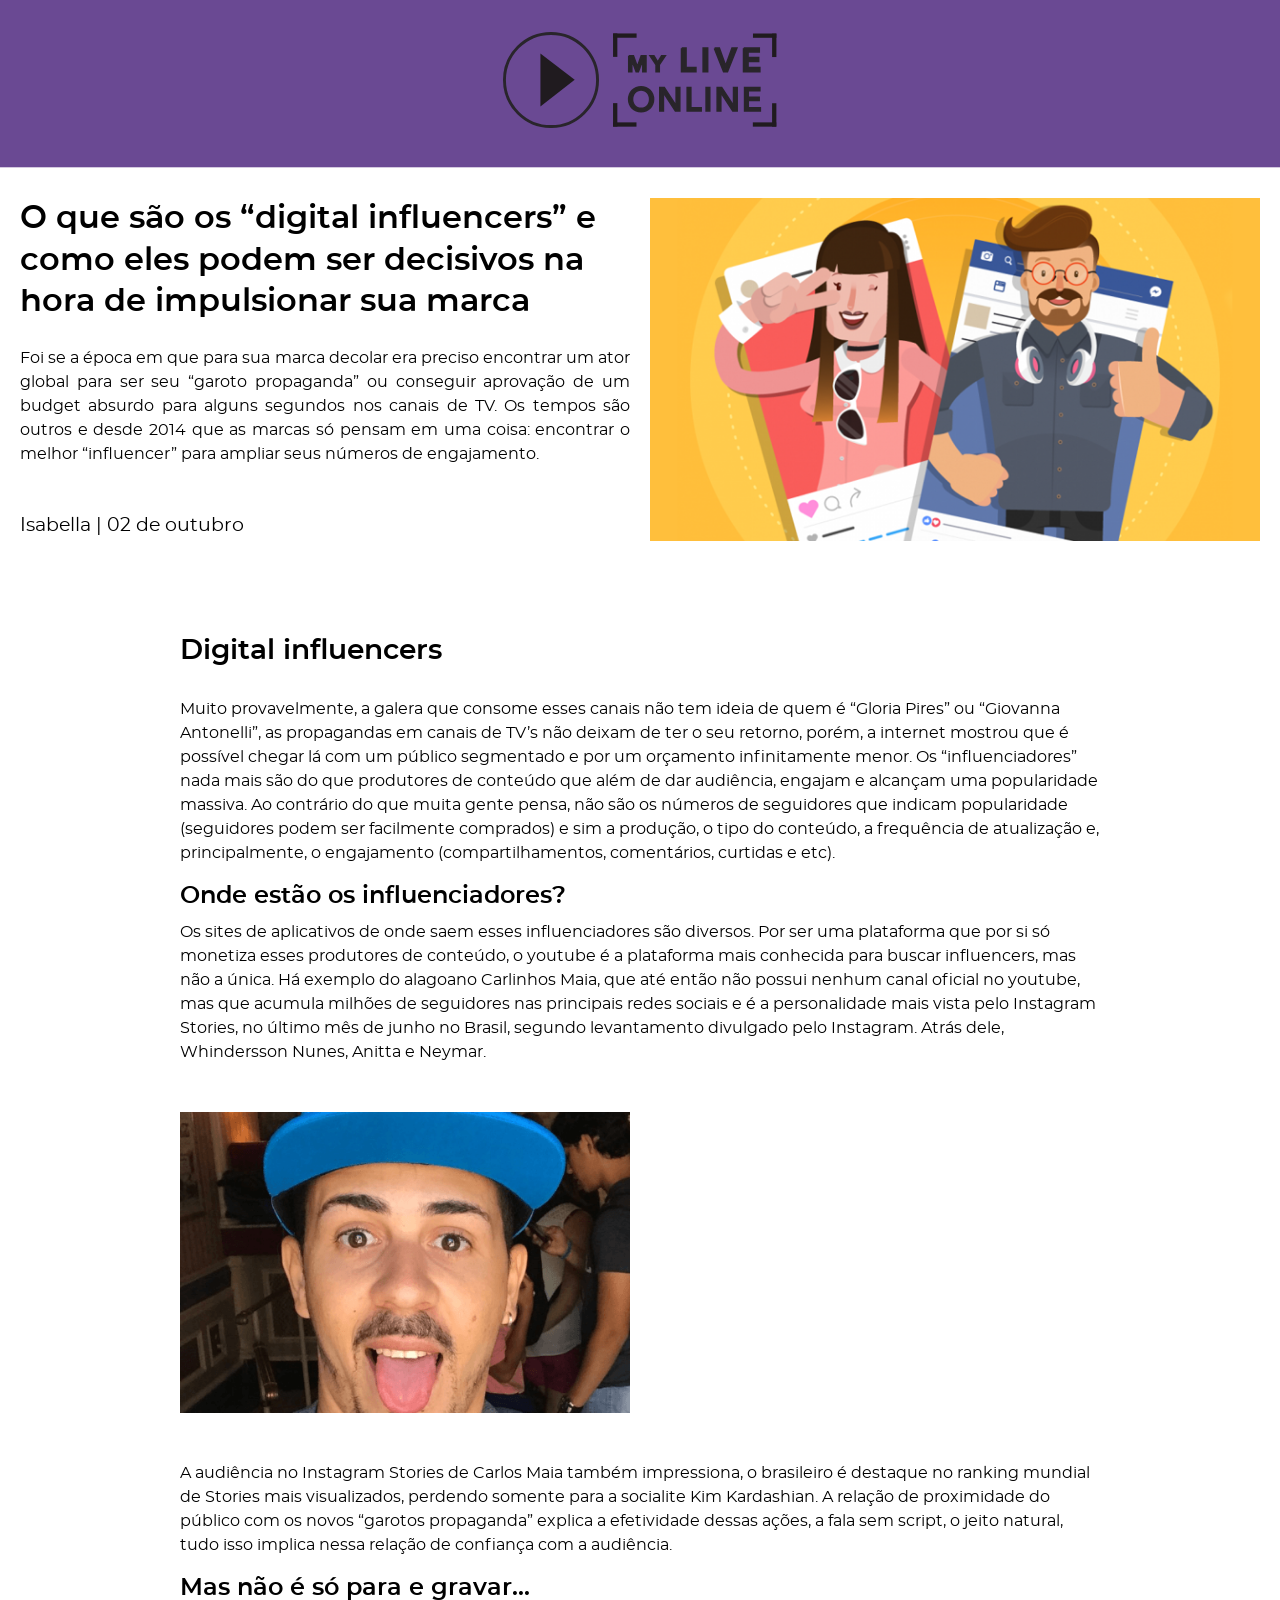
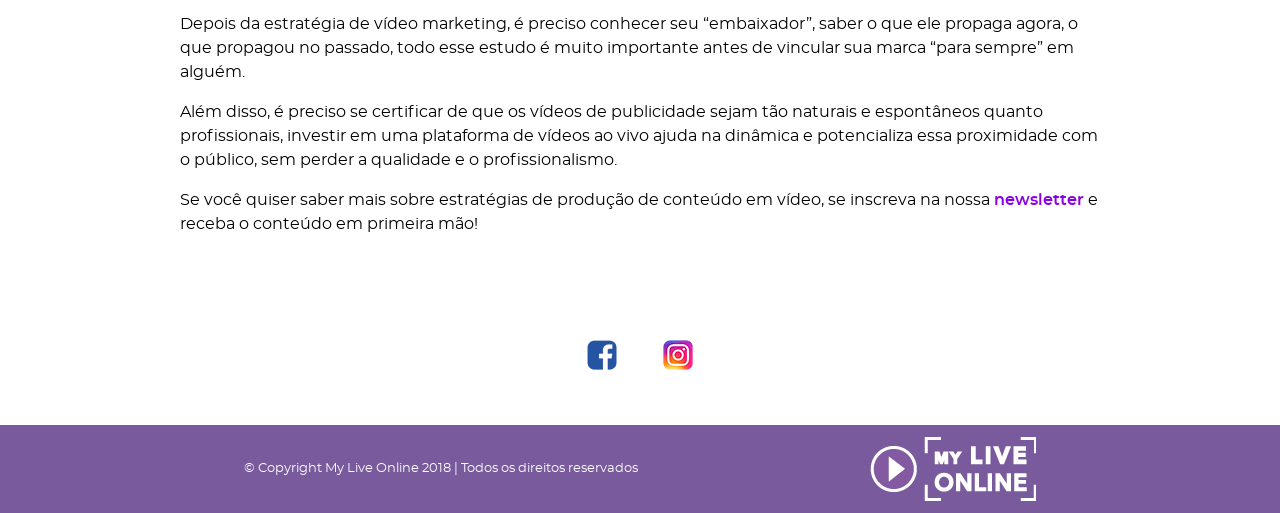
<file: post7.html>
<!DOCTYPE html>
<html lang="pt-br">

<head>
    <meta charset="UTF-8">
    <meta name="viewport" content="width=device-width, initial-scale=1.0">
    <meta http-equiv="X-UA-Compatible" content="ie=edge">
    <title>O que são os “digital influencers” e como eles podem ser decisivos na hora de impulsionar sua marca | MyLiveOnline</title>
    <link rel="stylesheet" href="css/style.css">
    <link rel="shortcut icon" type="image/png" href="img/favicon.png">
    <meta name="theme-color" content="#8a00e2">
    <meta property="og:url" content="http://myliveonline.com.br/post7.html" />
    <meta property="og:type" content="article" />
    <meta property="og:title" content="O que são os “digital influencers” e como eles podem ser decisivos na hora de impulsionar sua marca" />
    <meta property="og:description" content="Foi se a época em que para sua marca decolar era preciso encontrar um ator global para ser seu “garoto propaganda” ou conseguir aprovação de um budget absurdo para alguns segundos nos canais de TV." />
    <meta property="og:image" content="http://myliveonline.com.br/img/post7/digital-influencers.png" />
    <meta property="og:locale" content="pt_BR" />

    <!-- Facebook Pixel Code -->
    <script>
      !function(f,b,e,v,n,t,s)
      {if(f.fbq)return;n=f.fbq=function(){n.callMethod?
      n.callMethod.apply(n,arguments):n.queue.push(arguments)};
      if(!f._fbq)f._fbq=n;n.push=n;n.loaded=!0;n.version='2.0';
      n.queue=[];t=b.createElement(e);t.async=!0;
      t.src=v;s=b.getElementsByTagName(e)[0];
      s.parentNode.insertBefore(t,s)}(window,document,'script',
      'https://connect.facebook.net/en_US/fbevents.js');
      fbq('init', '306272146853650');
      fbq('track', 'PageView');
    </script>
    <noscript>
      <img height="1" width="1"
      src="https://www.facebook.com/tr?id=306272146853650&ev=PageView
      &noscript=1"/>
    </noscript>
    <!-- End Facebook Pixel Code -->
</head>

<body>
    <header class="header">
        <div class="container">
            <div class="header-content">
                    <div class="area-logo">
                            <h2>
                              <a href="http://myliveonline.com.br/"><svg id="logo" class="logo" xmlns="http://www.w3.org/2000/svg" viewBox="0 0 563.23 197.77">
                                <title>My Live Online</title>
                                <g id="purple-circle">
                                  <circle cx="98.89" cy="98.89" r="95.89" fill="#fff" stroke="#222220" stroke-miterlimit="10" stroke-width="6"/>
                                  <polygon points="77.08 44.18 147.69 98.15 77.08 153.59 77.08 44.18" fill="#fff" stroke="#222220" stroke-miterlimit="10"/>
                                </g>
                                <g id="text">
                                  <path id="letra-m" d="M259.44,49.14h8.94l8.35,22.91h.14l8.26-22.91h9V81.39h-5.67V55.47h-.09l-9.77,25.92h-4L265,55.47h-.09V81.39h-5.44Z" fill="#222220" stroke="#222220" stroke-miterlimit="10" stroke-width="4"/>
                                  <path id="letra-y" d="M315.78,67.41,303.7,49.14h7l8.09,13.58L327,49.14h6.63L321.5,67.41v14h-5.72Z" fill="#222220" stroke="#222220" stroke-miterlimit="10" stroke-width="4"/>
                                  <path id="letra-l-1" class="letra-l" d="M368.21,33.54h8.49V73.82H397v7.57H368.21Z" fill="#222220" stroke="#222220" stroke-miterlimit="10" stroke-width="4"/>
                                  <path id="letra-i-1" class="letra-i" d="M412.74,33.54h8.49V81.39h-8.49Z" fill="#222220" stroke="#222220" stroke-miterlimit="10" stroke-width="4"/>
                                  <path id="letra-v" d="M435.92,33.54h9.49l13.14,36.83h.27l13.27-36.83h9.16L462.12,81.39h-7.34Z" fill="#222220" stroke="#222220" stroke-miterlimit="10" stroke-width="4"/>
                                  <path id="letra-e-1" class="letra-e" d="M495.94,33.54h31.6V41H504.43V53.14h21.89V60.3H504.43V73.82h24.32v7.57H495.94Z" fill="#222220" stroke="#222220" stroke-miterlimit="10" stroke-width="4"/>
                                  <path id="letra-o" d="M309.79,138.51a26.32,26.32,0,0,1-1.92,10.17,24.14,24.14,0,0,1-5.29,8,23.79,23.79,0,0,1-8,5.2,28.27,28.27,0,0,1-20.17,0,23.33,23.33,0,0,1-13.24-13.18,28.5,28.5,0,0,1,0-20.41,23,23,0,0,1,5.25-7.91,24,24,0,0,1,8-5.11,28.85,28.85,0,0,1,20.17,0,23.88,23.88,0,0,1,8,5.11,23.24,23.24,0,0,1,5.29,7.91A26.46,26.46,0,0,1,309.79,138.51Zm-7.21,0a21.41,21.41,0,0,0-1.28-7.41,18.62,18.62,0,0,0-3.64-6.11,16.93,16.93,0,0,0-5.69-4.16,19.16,19.16,0,0,0-15,0,16.48,16.48,0,0,0-5.65,4.16,19.08,19.08,0,0,0-3.61,6.11,21.41,21.41,0,0,0-1.28,7.41,21.8,21.8,0,0,0,1.28,7.5,18.43,18.43,0,0,0,3.64,6.12,16.93,16.93,0,0,0,5.66,4.08,17.71,17.71,0,0,0,7.41,1.49,18.2,18.2,0,0,0,7.48-1.49,16.78,16.78,0,0,0,5.72-4.08A18.26,18.26,0,0,0,301.3,146,21.8,21.8,0,0,0,302.58,138.51Z" fill="#222220" stroke="#222220" stroke-miterlimit="10" stroke-width="4"/>
                                  <path id="letra-n-1" class="letra-n" d="M357,152.9h.14V114.65h6.67V162.5H355.4l-25.2-39.07h-.13V162.5H323.4V114.65h8.69Z" fill="#222220" stroke="#222220" stroke-miterlimit="10" stroke-width="4"/>
                                  <path id="letra-l-2" class="letra-l" d="M386.59,156.55h21.29v5.95h-28V114.65h6.67Z" fill="#222220" stroke="#222220" stroke-miterlimit="10" stroke-width="4"/>
                                  <path id="letra-i-2" class="letra-i" d="M425.53,162.5h-6.67V114.65h6.67Z" fill="#222220" stroke="#222220" stroke-miterlimit="10" stroke-width="4"/>
                                  <path id="letra-n-2" class="letra-n" d="M475.25,152.9h.13V114.65h6.67V162.5h-8.42l-25.2-39.07h-.13V162.5h-6.67V114.65h8.69Z" fill="#222220" stroke="#222220" stroke-miterlimit="10" stroke-width="4"/>
                                  <path id="letra-e-2" class="letra-e" d="M504.82,156.55h24.93v5.95h-31.6V114.65h30.59v5.88H504.82v14.33h22.5v5.74h-22.5Z" fill="#222220" stroke="#222220" stroke-miterlimit="10" stroke-width="4"/>
                                </g>
                                <g id="corners">
                                  <rect x="226.74" y="3" width="8.82" height="48.24" fill="#181713"/>
                                  <rect x="246.68" y="-16.71" width="8.82" height="48.24" transform="translate(243.68 258.49) rotate(-90)" fill="#181713"/>
                                  <rect x="534.7" y="-16.6" width="8.82" height="48.24" transform="translate(546.63 -531.59) rotate(90)" fill="#181713"/>
                                  <rect x="554.41" y="3.34" width="8.82" height="48.24" fill="#181713"/>
                                  <rect x="554.36" y="146.76" width="8.82" height="48.24" transform="translate(1117.54 341.76) rotate(180)" fill="#181713"/>
                                  <rect x="534.42" y="166.47" width="8.82" height="48.24" transform="translate(729.42 -348.24) rotate(90)" fill="#181713"/>
                                  <rect x="246.45" y="166.47" width="8.82" height="48.24" transform="translate(60.27 441.45) rotate(-90)" fill="#181713"/>
                                  <rect x="226.74" y="146.54" width="8.82" height="48.24" transform="translate(462.3 341.31) rotate(180)" fill="#181713"/>
                                </g>
                              </svg>

                              <span class="alt-logo">MyLiveOnline</span>
                              </a>
                            </h2>
                    </div>
            </div>
        </div>
    </header>

    <main class="main">
        <div class="container">
            <div class="area-destaque">
                <div class="area-destaque--texto">
                    <h1 class="titulo">O que são os “digital influencers” e como eles podem ser decisivos na hora de impulsionar sua marca</h1>

                    <p>Foi se a época em que para sua marca decolar era preciso encontrar um ator global para ser seu “garoto propaganda” ou conseguir aprovação de um budget absurdo para alguns segundos nos canais de TV. Os tempos são outros e desde 2014 que as marcas só pensam em uma coisa: encontrar o melhor “influencer” para ampliar seus números de engajamento.
                    </p>
                    <p class="metadata">Isabella | 02 de outubro</p>
                </div>

                <img class="area-destaque--img" src="img/post7/digital-influencers.png"
                    alt="Descrição da imagem">
            </div>

            <div class="area-conteudo">
                <h2>Digital influencers</h2>
                <p>Muito provavelmente, a galera que consome esses canais não tem ideia de quem é “Gloria Pires” ou “Giovanna Antonelli”,
                    as propagandas em canais de TV’s não deixam de ter o seu retorno, porém,
                    a internet mostrou que é possível chegar lá com um público segmentado e por um orçamento infinitamente menor.
                    Os “influenciadores” nada mais são do que produtores de conteúdo que além de dar audiência, engajam e alcançam uma popularidade massiva.
                    Ao contrário do que muita gente pensa, não são os números de seguidores que indicam popularidade (seguidores podem ser facilmente comprados) e sim a produção,
                    o tipo do conteúdo, a frequência de atualização e, principalmente, o engajamento (compartilhamentos, comentários, curtidas e etc). </p>

                <h3>Onde estão os influenciadores? </h3>
                <p>Os sites de aplicativos de onde saem esses influenciadores são diversos. Por ser uma plataforma que por si só monetiza esses produtores de conteúdo,
                    o youtube é a plataforma mais conhecida para buscar influencers, mas não a única. Há exemplo do alagoano Carlinhos Maia, que até então não possui nenhum canal oficial no youtube,
                    mas que acumula milhões de seguidores nas principais redes sociais e é a personalidade mais vista pelo Instagram Stories, no último mês de junho no Brasil,
                    segundo levantamento divulgado pelo Instagram. Atrás dele, Whindersson Nunes, Anitta e Neymar.</p><br><br>

                <img class="area-destaque--img" src="img/post7/Onde-estao-os-influenciadores.png"
                    alt="Carlinhos Maia acumula milhões de visualizações no Instagram Stories."><br><br>


                <p>A audiência no Instagram Stories de Carlos Maia também impressiona, o brasileiro é destaque no ranking mundial de Stories mais visualizados, perdendo somente para a socialite Kim Kardashian.
                    A relação de proximidade do público com os novos “garotos propaganda” explica a efetividade dessas ações,
                    a fala sem script, o jeito natural, tudo isso implica nessa relação de confiança com a audiência.</p>

                <h3> Mas não é só para e gravar... </h3>

                <p>Depois da estratégia de vídeo marketing, é preciso conhecer seu “embaixador”, saber o que ele propaga agora,
                    o que propagou no passado, todo esse estudo é muito importante antes de vincular sua marca “para sempre” em alguém. </p>

                <p>Além disso, é preciso se certificar de que os vídeos de publicidade sejam tão naturais e espontâneos quanto profissionais,
                        investir em uma plataforma de vídeos ao vivo ajuda na dinâmica e potencializa essa proximidade com o público,
                        sem perder a qualidade e o profissionalismo.</p>

                <p>Se você quiser saber mais sobre estratégias de produção de conteúdo em vídeo,
                        se inscreva na nossa <a href="http://myliveonline.com.br/">newsletter</a> e receba o conteúdo em primeira mão!</p>

            </div>

        </div>

    </main>

    <footer class="footer">
      <div class="container">

        <section class="footer-content">

          <div class="footer--social">
            <a href="https://www.facebook.com/myliveonline.oficial" title="Curta nossa página do Facebook" target="_blank"><img
                src="img/facebook-icon.png" alt="Ícone do Facebook"></a>
            <a href="https://www.instagram.com/myliveonline/" title="Nos siga no Instagram" target="_blank"><img src="img/instagram-icon.png"
                alt="Ícone do Instagram"></a>
          </div>
        </section>
      </div>
      <div class="copyright">
        <p>&copy; Copyright My Live Online 2018 | Todos os direitos reservados</p>

        <img class="logo" src="img/logo-mylive-branco.png" alt="Logo do MyLiveOnline">

      </div>
    </footer>

  </body>

</html>
</file>
<file: css/style.css>
*,
*::before,
*::after {
  box-sizing: border-box;
  margin: 0;
  padding: 0;
}

@font-face {
  font-family: "Montserrat";
  src: url("../fonts/montserrat-bold-webfont.eot");
  src: url("../fonts/montserrat-bold-webfont.eot?#iefix")
      format("embedded-opentype"),
    url("../fonts/montserrat-bold-webfont.woff2") format("woff2"),
    url("../fonts/montserrat-bold-webfont.woff") format("woff"),
    url("../fonts/montserrat-bold-webfont.ttf") format("truetype"),
    url("../fonts/montserrat-bold-webfont.svg#montserratbold") format("svg");
  font-weight: 700;
  font-style: normal;
}

@font-face {
  font-family: "Montserrat";
  src: url("../fonts/montserrat-bolditalic-webfont.eot");
  src: url("../fonts/montserrat-bolditalic-webfont.eot?#iefix")
      format("embedded-opentype"),
    url("../fonts/montserrat-bolditalic-webfont.woff2") format("woff2"),
    url("../fonts/montserrat-bolditalic-webfont.woff") format("woff"),
    url("../fonts/montserrat-bolditalic-webfont.ttf") format("truetype"),
    url("../fonts/montserrat-bolditalic-webfont.svg#montserratbold_italic")
      format("svg");
  font-weight: 700;
  font-style: italic;
}

@font-face {
  font-family: "Montserrat";
  src: url("../fonts/montserrat-italic-webfont.eot");
  src: url("../fonts/montserrat-italic-webfont.eot?#iefix")
      format("embedded-opentype"),
    url("../fonts/montserrat-italic-webfont.woff2") format("woff2"),
    url("../fonts/montserrat-italic-webfont.woff") format("woff"),
    url("../fonts/montserrat-italic-webfont.ttf") format("truetype"),
    url("../fonts/montserrat-italic-webfont.svg#montserratitalic") format("svg");
  font-weight: normal;
  font-style: italic;
}

@font-face {
  font-family: "Montserrat";
  src: url("../fonts/montserrat-regular-webfont.eot");
  src: url("../fonts/montserrat-regular-webfont.eot?#iefix")
      format("embedded-opentype"),
    url("../fonts/montserrat-regular-webfont.woff2") format("woff2"),
    url("../fonts/montserrat-regular-webfont.woff") format("woff"),
    url("../fonts/montserrat-regular-webfont.ttf") format("truetype"),
    url("../fonts/montserrat-regular-webfont.svg#montserratregular")
      format("svg");
  font-weight: normal;
  font-style: normal;
}

@font-face {
  font-family: "Montserrat";
  src: url("../fonts/montserrat-semibold-webfont.eot");
  src: url("../fonts/montserrat-semibold-webfont.eot?#iefix")
      format("embedded-opentype"),
    url("../fonts/montserrat-semibold-webfont.woff2") format("woff2"),
    url("../fonts/montserrat-semibold-webfont.woff") format("woff"),
    url("../fonts/montserrat-semibold-webfont.ttf") format("truetype"),
    url("../fonts/montserrat-semibold-webfont.svg#montserratsemibold")
      format("svg");
  font-weight: 600;
  font-style: normal;
}

@font-face {
  font-family: "Montserrat";
  src: url("../fonts/montserrat-semibolditalic-webfont.eot");
  src: url("../fonts/montserrat-semibolditalic-webfont.eot?#iefix")
      format("embedded-opentype"),
    url("../fonts/montserrat-semibolditalic-webfont.woff2") format("woff2"),
    url("../fonts/montserrat-semibolditalic-webfont.woff") format("woff"),
    url("../fonts/montserrat-semibolditalic-webfont.ttf") format("truetype"),
    url("../fonts/montserrat-semibolditalic-webfont.svg#montserratsemibold_italic")
      format("svg");
  font-weight: 600;
  font-style: italic;
}

body {
  font-family: "Montserrat", sans-serif;
}

.container {
  max-width: 80rem;
  margin: auto;
}

.header {
  background-color: #6a4993;
  box-shadow: 0 1px 1px 0 #6a4993;
}

.header-content {
  display: flex;
  justify-content: center;
  align-items: center;
  padding: 2rem;
  text-align: center;
  background-color: #6a4993;
  width: 100%;
  box-shadow: 0 1px 1px 0 #6a4993;
  opacity: 0.9;
}

.header-content .logo {
  margin: auto;
  height: 6rem;
}

.alt-logo {
  display: none;
}

a,
a:hover {
  text-decoration: none;
}

h1 {
  color: #9400d3;
  font-size: 2.5rem;
}

h2 {
  font-size: 2rem;
  font-weight: 600;
}

h3 {
  font-size: 1.5rem;
  font-weight: 600;
}

h4 {
  font-weight: 600;
  line-height: 1.3;
}

img {
  display: block;
  max-width: 100%;
}

ul {
  list-style-position: inside;
  margin-bottom: 1rem;
}

li {
  line-height: 1.5;
  margin-bottom: 0.5rem;
}

.col-3 {
  margin-bottom: 2rem;
}

.col-3:last-child {
  margin-bottom: 0;
}

.main .btn {
  background-color: #8a00e2;
  border-radius: 16px;
  color: #fff;
  display: block;
  padding: 1rem;
  text-align: center;
  text-transform: uppercase;
}

.purple-glow {
  animation: purple-glow 2s infinite forwards;
}

/* MAIN */

.main-content {
  padding: 2rem 1.25rem;
  display: flex;
  flex-wrap: wrap;
  justify-content: center;
  align-items: flex-start;
}

.main-content img {
  margin: auto;
}

/* FIM MAIN */

.titulo {
  color: #000000;
  font-size: 2rem;
  font-weight: 600;
  line-height: 1.3;
  margin-bottom: 2rem;
}

p {
  line-height: 1.3;
}

/* POST EM DESTAQUE */

.highlight-post h2 {
  color: #000;
  margin-bottom: 1.5rem;
}

.highlight-post .metadata {
  color: #000;
  display: inline-block;
  margin-bottom: 1rem;
}

.highlight-post p {
  color: #000;
  font-size: 1rem;
  line-height: 1.5;
}

.highlight-post .span-post {
  display: block;
  color: #8a00e2;
  font-weight: 600;
  padding: 1rem 0;
}

/* FIM POST EM DESTAQUE */

/* FORM */

.form-lateral {
  transition: transform 0.5s ease-in-out;
}

.form-lateral--header {
  background-color: #8a00e2;
  color: #fff;
  padding: 1.25rem;
  text-align: center;
}

.form-lateral--content {
  background-color: #e7e7e7;
  padding: 1.25rem;
}

.contact-form fieldset {
  border: none;
  margin-bottom: 1.5rem;
}

.contact-form label {
  display: inline-block;
  font-weight: 600;
  margin-bottom: 0.5rem;
}

.contat-form--input {
  background-color: #fff;
  border: none;
  border-radius: 0.4rem;
  font-family: "Montserrat", sans-serif;
  font-size: 1rem;
  padding: 1rem;
  width: 100%;
}

.contact-form--button {
  background-color: #8a00e2;
  border: none;
  border-radius: 0.8rem;
  color: #fff;
  cursor: pointer;
  display: block;
  font-family: "Montserrat", sans-serif;
  font-size: 1rem;
  font-weight: 600;
  line-height: 1;
  opacity: 0.8;
  padding: 1rem 1.5rem;
  text-transform: uppercase;
  width: 100%;
  transition: all 0.5s ease-in-out;
}

.contact-form--button:hover {
  opacity: 1;
  background-color: #fff;
  color: #8a00e2;
}

/* FIM FORM */

/* AREA DESTAQUE */
.area-destaque {
  display: flex;
  flex-wrap: wrap;
  align-items: center;
  padding: 2rem 1.25rem;
}

.area-destaque--texto {
  display: flex;
  flex-wrap: wrap;
  align-items: flex-start;
}

.area-destaque--texto > p {
  line-height: 1.5;
  margin-bottom: 2rem;
  font-size: 1rem;
  text-align: justify;
}

.area-destaque--texto > .metadata {
  font-size: 1.2rem;
}

.area-destaque--content h1,
.area-destaque--content img {
  margin-bottom: 1.5rem;
}

/* FIM AREA DESTAQUE */

/* AREA CONTEUDO */
.area-conteudo {
  max-width: 60rem;
  margin: auto;
  padding: 2rem 1.25rem;
}

.area-conteudo h2 {
  font-size: 1.75rem;
  font-weight: 600;
  margin-bottom: 2rem;
}

.area-conteudo h3 {
  font-size: 1.5rem;
  font-weight: 600;
  line-height: 1.3;
  margin-bottom: 0.5rem;
}

.area-conteudo h4 {
  margin-bottom: 0.5rem;
  font-size: 1.25rem;
}

.area-conteudo p {
  line-height: 1.5;
  margin-bottom: 1rem;
  font-size: 1rem;
}

.area-conteudo img {
  margin-bottom: 1rem;
}

.area-conteudo a {
  color: #8a00e2;
  font-weight: 600;
}

/* FIM AREA CONTEUDO */

/* POSTS HOME */
.posts {
  display: flex;
  flex-wrap: wrap;
  justify-content: center;
  align-items: flex-start;
  padding: 2rem 1.25rem;
}

.post {
  margin-bottom: 3rem;
}

.post h3 {
  color: #8a00e2;
  line-height: 1.3;
}

.post .metadata {
  display: inline-block;
  font-size: 0.9rem;
  margin-bottom: 2rem;
}

.post img {
  margin-bottom: 2rem;
  width: 100%;
}

.post a {
  color: #000;
  display: block;
}

.post a > * {
  transition: all 0.5s ease-in-out;
}

.post p {
  line-height: 1.5;
  font-size: 1rem;
  text-align: justify;
}

.post span {
  display: block;
  color: #8a00e2;
  font-weight: 600;
  padding: 1rem 0;
}

.span-post {
  font-size: 1rem;
}

/* FIM POSTS HOME */

/* FOOTER */

.footer-content {
  padding: 2rem 1.2rem;
}

.footer .logo {
  height: 4rem;
}

.footer--social {
  display: flex;
  justify-content: center;
  align-items: center;
}

.footer--social > a {
  border-radius: 1rem;
  display: inline-flex;
  justify-content: center;
  align-items: center;
  min-width: 4.8rem;
  min-height: 4.8rem;
  transition: all 0.5s ease-in-out;
}

.copyright {
  display: flex;
  justify-content: space-evenly;
  align-items: center;
  text-align: center;
  background-color: #6a4993;
  color: #fff;
  padding: 0.75rem;
  font-size: 0.8rem;
  opacity: 0.9;
}

.copyright p {
  max-width: calc(50% - 15px);
}

/* FIM FOOTER */

/* ANIMANDO O LOGO EM SVG */

.logo path,
.logo rect {
  fill: #fff;
}

.logo circle {
  stroke-dasharray: 602; /* cria um traço do tamanho do path inteiro */
  stroke-dashoffset: 602;
  animation: fill-purple 5s ease-in-out forwards, draw 5s ease-in-out 1s forwards;
}

.logo polygon {
  stroke-dasharray: 289; /* cria um traço do tamanho do path inteiro */
  stroke-dashoffset: 289;
  animation: fill-play 5s ease-in-out 2s forwards;
}

#text > path {
  animation: fill-black 5s ease-in-out 1s forwards, draw 5s ease-in-out forwards;
}

#letra-m {
  stroke-dasharray: 254; /* cria um traço do tamanho do path inteiro */
  stroke-dashoffset: 254;
}

#letra-y {
  stroke-dasharray: 123; /* cria um traço do tamanho do path inteiro */
  stroke-dashoffset: 123;
}

.letra-l {
  stroke-dasharray: 154; /* cria um traço do tamanho do path inteiro */
  stroke-dashoffset: 154;
}

.letra-i {
  stroke-dasharray: 113; /* cria um traço do tamanho do path inteiro */
  stroke-dashoffset: 113;
}

#letra-v {
  stroke-dasharray: 208; /* cria um traço do tamanho do path inteiro */
  stroke-dashoffset: 208;
}

.letra-e {
  stroke-dasharray: 252; /* cria um traço do tamanho do path inteiro */
  stroke-dashoffset: 252;
}

#letra-o {
  stroke-dasharray: 278; /* cria um traço do tamanho do path inteiro */
  stroke-dashoffset: 278;
}

.letra-n {
  stroke-dasharray: 296; /* cria um traço do tamanho do path inteiro */
  stroke-dashoffset: 296;
}

.logo rect {
  animation: fill-play 5s ease-in-out 1s forwards;
}

@keyframes draw {
  to {
    stroke-dashoffset: 0;
  }
}

@keyframes fill-purple {
  from {
    fill: #fff;
  }

  to {
    fill: #6a4993;
  }
}

@keyframes fill-black {
  from {
    fill: #fff;
  }

  to {
    fill: #222220;
  }
}

@keyframes fill-play {
  from {
    fill: #fff;
  }

  to {
    fill: #181713;
  }
}

@keyframes purple-glow {
  0% {
    box-shadow: 0 0 24px rgba(138, 0, 226, 0.6);
  }
  50% {
    box-shadow: 0 0 24px rgba(138, 0, 226, 1);
  }
  100% {
    box-shadow: 0 0 24px rgba(138, 0, 226, 0.6);
  }
}

/* MEDIA QUERY */

@media (min-width: 768px) and (max-width: 1024px) {
  .posts {
    justify-content: space-between;
    align-items: normal;
  }

  .col-3,
  .post {
    max-width: calc(97% / 2);
  }

  .post {
    display: flex;
    position: relative;
    padding-bottom: 4.8rem;
  }

  .post span {
    position: absolute;
    bottom: 0;
    left: 0;
  }
}

@media (min-width: 1025px) {
  .main-content {
    align-items: normal;
    justify-content: space-between;
  }

  .planilha-roi {
    cursor: default;
    pointer-events: none;
  }

  .posts {
    justify-content: space-between;
    align-items: normal;
  }

  .col-3,
  .post {
    max-width: calc(96% / 3);
  }

  .post {
    display: flex;
    position: relative;
    padding-bottom: 48px;
  }

  .post span {
    position: absolute;
    bottom: 0;
    left: 0;
  }

  .post a:hover h3,
  .post a:hover span {
    color: #222;
  }

  .titulo {
    margin-bottom: 1rem;
  }

  .area-destaque {
    align-items: normal;
    justify-content: space-between;
    margin-bottom: 2rem;
  }

  .area-destaque--texto {
    max-width: calc(50% - 10px);
  }

  .area-destaque--texto > .metadata {
    align-self: flex-end;
    margin-bottom: 0;
  }

  .area-destaque--img {
    align-self: flex-start;
    max-width: calc(50% - 10px);
  }

  .area-destaque--img-teste{
    max-width: calc(50% - 10px);
    max-height: calc(10% - 5px);
  }

  .area-destaque--content {
    max-width: calc(70% - 15px);
  }

  .area-destaque > .form-lateral {
    max-width: calc(30% - 15px);
  }

  .area-destaque--content img {
    margin-bottom: 0;
  }

  .area-conteudo.area-conteudo--left {
    margin: 0;
    max-width: calc(70% - 15px);
  }

  .footer--social > a:hover {
    background-color: #8a00e2;
  }

  .post h3 {
    min-height: 8rem;
  }
}

@media (min-width: 1921px) {
  .form-lateral.is-fixed {
    position: fixed;
    top: 0;
    left: 60%;
    max-width: 360px;
    transform: translateY(25%);
    box-shadow: 0 8px 12px -5px rgba(0,0,0,0.5);
  }
}

@media (min-width: 1680px) and (max-width: 1920px) {
  .form-lateral.is-fixed {
    position: fixed;
    top: 0;
    left: 65%;
    max-width: 360px;
    transform: translateY(25%);
    box-shadow: 0 8px 12px -5px rgba(0,0,0,0.5);
  }
}

@media (min-width: 1280px) and (max-width: 1679px) {
  .form-lateral.is-fixed {
    position: fixed;
    top: 0;
    left: 70%;
    max-width: 360px;
    transform: translateY(25%);
    box-shadow: 0 8px 12px -5px rgba(0,0,0,0.5);
  }
}

/* @media (-webkit-min-device-pixel-ratio: 2), (min-resolution: 192dpi) {
  body {
    font-size: 62.5%;
  }
} */
</file>
